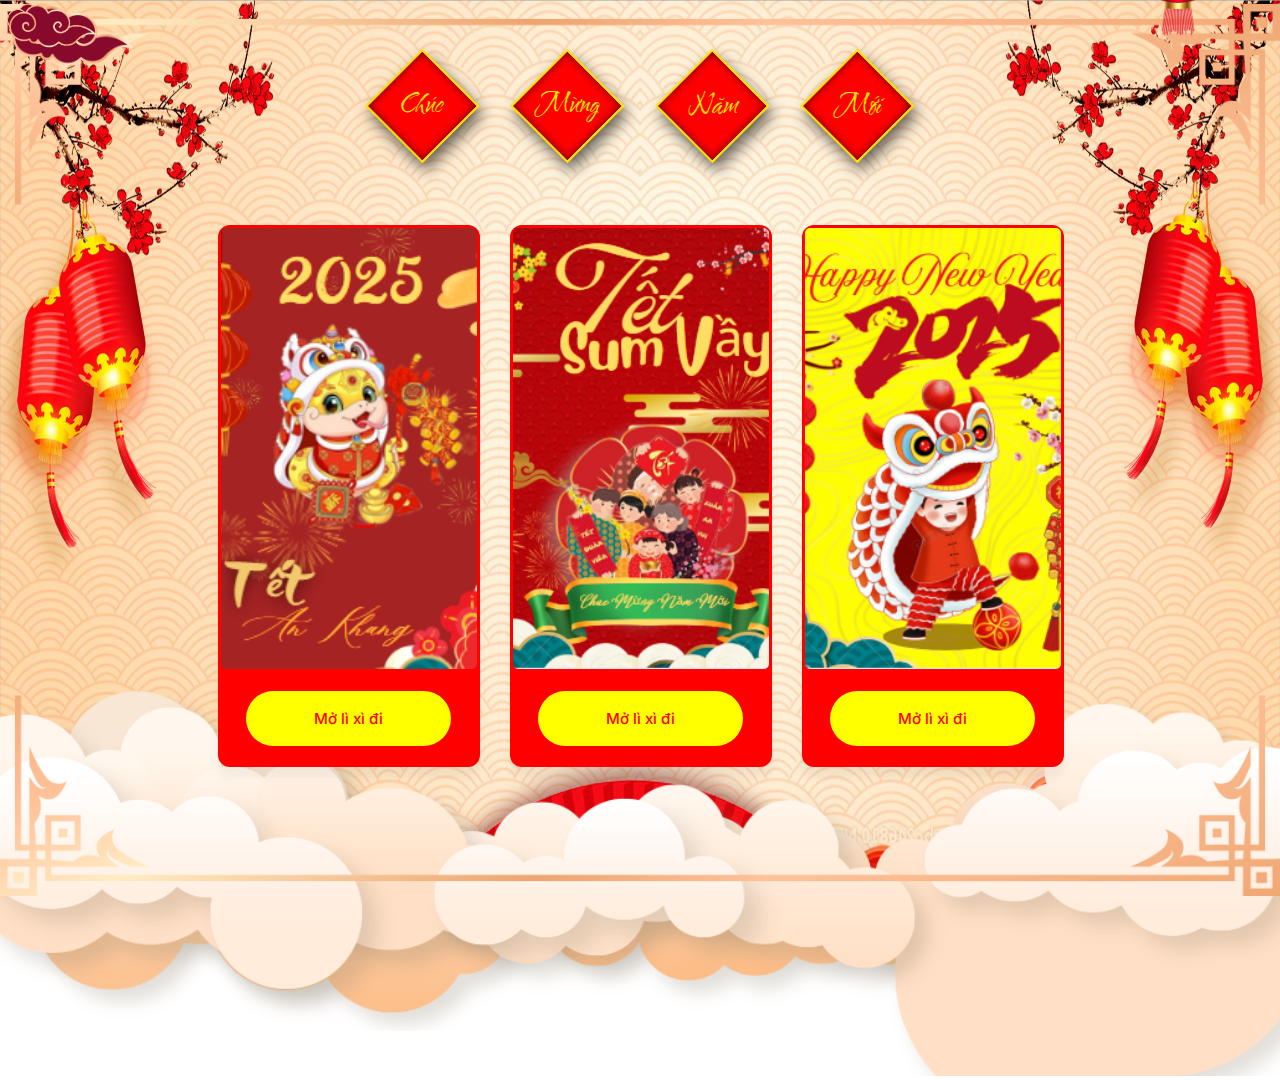
<file: Li_Xi_2025/index.html>
<!DOCTYPE html>
<html lang="en">
  <head>
    <meta charset="UTF-8" />
    <meta http-equiv="X-UA-Compatible" content="IE=edge" />
    <link rel="website icon" type="png" href="image/anh_nen.png" />
    <meta name="viewport" content="width=device-width, initial-scale=1.0" />
    <link rel="stylesheet" href="https://cdnjs.cloudflare.com/ajax/libs/font-awesome/6.2.1/css/all.min.css" integrity="sha512-MV7K8+y+gLIBoVD59lQIYicR65iaqukzvf/nwasF0nqhPay5w/9lJmVM2hMDcnK1OnMGCdVK+iQrJ7lzPJQd1w==" crossorigin="anonymous" referrerpolicy="no-referrer" />
    <link rel="stylesheet" href="styles.css" />
     <!-- link gg font -->
     <link
     rel="stylesheet"
     href="https://fonts.googleapis.com/css2?family=Material+Symbols+Outlined:opsz,wght,FILL,GRAD@24,400,0,0&icon_names=arrow_forward"
   />
   <!-- css swiperjs -->
   <link
     rel="stylesheet"
     href="https://cdn.jsdelivr.net/npm/swiper@11/swiper-bundle.min.css"a
   />
    <title>Lì Xì 2025</title>

  </head>
  <body>
    <!-- backrough -->
    <div class="box-slider">
      <div class="slider1">
        <img src="image/bgr.jpg" alt="" />
<!-- 4 cái liển  -->
        <div class="happynewyear">
          <div class="textHappynewyear">
            <div class="box-span">
              <span></span>
            </div>
            <div class="box-span">
              <span></span>
            </div>
            <div class="box-span">
              <span></span>
            </div>
            <div class="box-span">
              <span></span>
            </div>
          </div>
        </div>
        <!-- lồng đèn -->
        <div class="box-slider_img2">
          <div class="box-slider-img2">
            <div class="slider-img2">
              <img src="image/lanterns.png" alt="" />
            </div>
          </div>
          <div class="box-slider-img3">
            <div class="slider-img3">
              <img src="image/lanterns.png" alt="" />
            </div>
          </div>
          <div class="box-slider-img4">
            <div class="slider-img4">
              <img src="image/lanterns.png" alt="" />
            </div>
          </div>
          <div class="box-slider-img5">
            <div class="slider-img5">
              <img src="image/lanterns.png" alt="" />
            </div>
          </div>
        </div>
        <!-- end -->
        <!-- 2 con lân  -->
        <div class="box-lion_dance">
          <div class="lion_dance1">
            <img src="image/Lion-dance.gif" alt="" />
          </div>
          <div class="lion_dance2">
            <img src="image/Lion-dance2.gif" alt="" />
          </div>
        </div>
        <!-- end -->
        <!-- 2 thanh khung viền -->
        <div class="box-rim">
          <div class="rim1">
            <img src="image/rim1.png" alt="" />
          </div>
          <div class="rim2">
            <img src="image/rim1.png" alt="" />
          </div>
        </div>
        <!-- end -->
        <!-- mây bay ở giữa -->
        <div class="box-texture_clouds">
          <div class="texture_clouds1">
            <img src="image/texture-clouds.png" alt="" />
          </div>
          <div class="texture_clouds1">
            <img src="image/texture-clouds.png" alt="" />
          </div>
          <div class="texture_clouds1">
            <img src="image/texture-clouds.png" alt="" />
          </div>
          <div class="texture_clouds1">
            <img src="image/texture-clouds.png" alt="" />
          </div>
          <div class="texture_clouds1">
            <img src="image/texture-clouds.png" alt="" />
          </div>
        </div>
        <!-- end -->
        <!-- mây tĩnh -->
        <div class="box-big_clouds">
          <div class="big_clouds1">
            <img src="image/big-clouds1.png" alt="" />
          </div>
          <div class="big_clouds2">
            <img src="image/big-clouds2.png" alt="" />
          </div>
          <div class="big_clouds3">
            <img src="image/big-clouds3.png" alt="" />
          </div>
        </div>
        <!-- end -->
      </div>
    </div>
       <!-- Card Slider -->
       <div class="container swiper ">
        <div class="card-wrapper">
          <ul class="card-list swiper-wrapper">
            <!-- thẻ img -->
            <li class="card-item swiper-slide">
              <div class="card-link">
                <img src="image/li_xi_1.PNG" alt="card img" class="card-img" />
                <button class="badge">Mở lì xì đi</button>
              </div>
            </li>

            <li class="card-item swiper-slide">
              <div class="card-link">
                <img src="image/li_xi_2.PNG" alt="card img" class="card-img" />
                <button class="badge badge1">Mở lì xì đi</button>
              </div>
            </li>

            <li class="card-item swiper-slide">
              <div class="card-link">
                <img src="image/li_xi_3.PNG" alt="card img" class="card-img" />
                <button class="badge">Mở lì xì đi</button>
              </div>
            </li>

            <li class="card-item swiper-slide">
              <div class="card-link">
                <img src="image/li_xi_4.PNG" alt="card img" class="card-img" />
                <button class="badge">Mở lì xì đi</button>
              </div>
            </li>

            <li class="card-item swiper-slide">
              <div class="card-link">
                <img src="image/li_xi_5.PNG" alt="card img" class="card-img" />
                <button class="badge">Mở lì xì đi</button>
              </div>
            </li>

            <li class="card-item swiper-slide">
              <div class="card-link">
                <img src="image/li_xi_6.PNG" alt="card img" class="card-img" />
                <button class="badge">Mở lì xì đi</button>
              </div>
            </li>
          </ul>
        </div>
      </div>
      <!-- loi chuc -->
       <!-- 1 -->
        <div id="overlay1" class="overlay">
          <div class="overlay-content">
              <h2 class="overlay-text-title">Lì xì nè </h2>
              <p class="overlay-text">Chúc bạn năm mới phát tài phát lộc, tiền vào như nước, làm ăn thuận lợi, mọi dự định thành công viên mãn. Mong rằng gia đình bạn luôn tràn đầy hạnh phúc, phú quý đong đầy, an khang thịnh vượng!</p>
          </div>
          <img class="img-overlay" src="image/1k.jpg"></img>
          <!-- <button class="close-overlay">x</button> -->
        </div>
        <!-- 2 -->
        <div id="overlay1" class="overlay">
          <div class="overlay-content">
              <h2 class="overlay-text-title">Lì xì nè </h2>
              <p class="overlay-text">Xuân mới về, chúc bạn gặp thật nhiều may mắn, tài lộc đầy nhà, công việc suôn sẻ, vạn sự như ý. Mong rằng năm nay sẽ là một năm rực rỡ, dư dả niềm vui, thịnh vượng!</p>
          </div>
          <img class="img-overlay" src="image/2k.jpg"></img>
          <!-- <button class="close-overlay">x</button> -->
        </div>
        <!-- 3 -->
        <div id="overlay1" class="overlay">
          <div class="overlay-content">
              <h2 class="overlay-text-title">Lì xì nè </h2>
              <p class="overlay-text">Chúc năm mới của bạn khởi đầu thành công, giữa năm thịnh vượng, cuối năm sung túc. Cầu mong tiền bạc luôn dư dả, sức khỏe tràn đầy, gia đình ấm no, mọi việc đều tốt đẹp như mong muốn!</p>
          </div>
          <img class="img-overlay" src="image/5k.jpg"></img>
          <!-- <button class="close-overlay">x</button> -->
        </div>
          <!-- 4 -->
        <div id="overlay1" class="overlay">
          <div class="overlay-content">
              <h2 class="overlay-text-title">Lì xì nè </h2>
              <p class="overlay-text">Năm mới, chúc bạn đón nhiều cơ hội, tiền tài gõ cửa, phúc lộc đầy tay, công danh thăng tiến. Mong rằng mỗi ngày đều là niềm vui, mỗi tháng đều bội thu, và mỗi năm đều trọn vẹn!</p>
          </div>
          <img class="img-overlay" src="image/10k.jpg"></img>
          <!-- <button class="close-overlay">x</button> -->
        </div>
          <!-- 5 -->
        <div id="overlay1" class="overlay">
          <div class="overlay-content">
              <h2 class="overlay-text-title">Lì xì nè </h2>
              <p class="overlay-text">Chúc bạn năm mới an khang, tài lộc ngập tràn, tiền bạc sung túc, sức khỏe dồi dào. Cầu mong mọi khó khăn đều qua đi, chỉ còn lại những điều tốt đẹp và một năm thật viên mãn!</p>
          </div>
          <img class="img-overlay" src="image/20k.jpg"></img>
          <!-- <button class="close-overlay">x</button> -->
        </div>
        <!-- 6 -->
        <div id="overlay1" class="overlay">
          <div class="overlay-content">
              <h2 class="overlay-text-title">Lì xì nè </h2>
              <p class="overlay-text">Năm mới, chúc bạn may mắn đủ đầy, công việc thuận lợi, tài chính ổn định. Mong rằng bạn và gia đình luôn hòa thuận, làm ăn phát đạt, đón nhận những điều tốt lành, hưởng một năm thật an vui, hạnh phúc!</p>
          </div>
          <img class="img-overlay" src="image/50k.jpg"></img>
          <!-- <button class="close-overlay">x</button> -->
        </div>
        <!-- 7 -->
        <div id="overlay1" class="overlay">
          <div class="overlay-content">
              <h2 class="overlay-text-title">Lì xì nè </h2>
              <p class="overlay-text">Chúc bạn một năm mới thật rực rỡ, tài lộc tràn đầy, làm đâu thắng đó, mọi dự định đều thành công tốt đẹp. Mong gia đình bạn luôn hòa thuận, ấm no, phúc lộc ngập tràn, và niềm vui nối tiếp mỗi ngày!</p>
          </div>
          <img class="img-overlay" src="image/100k.jpg"></img>
          <!-- <button class="close-overlay">x</button> -->
        </div>
        <!-- 8 -->
        <div id="overlay1" class="overlay">
          <div class="overlay-content">
              <h2 class="overlay-text-title">Lì xì nè </h2>
              <p class="overlay-text">Xuân sang, chúc bạn khởi đầu năm mới thật may mắn, công việc như ý, tiền bạc rủng rỉnh, phúc lộc đầy nhà. Cầu mong năm mới mang đến nhiều niềm vui, sự thịnh vượng, và trọn vẹn mọi giấc mơ!</p>
          </div>
          <img class="img-overlay" src="image/200k.jpg"></img>
          <!-- <button class="close-overlay">x</button> -->
        </div>
        <!-- 9 -->
        <div id="overlay1" class="overlay">
          <div class="overlay-content">
              <h2 class="overlay-text-title">Lì xì nè </h2>
              <p class="overlay-text">Năm mới, chúc bạn làm ăn phát đạt, tài lộc vào nhà, công danh thăng tiến. Mong rằng bạn và gia đình luôn khỏe mạnh, bình an, phú quý đầy tay, cuộc sống sung túc, viên mãn, mỗi ngày đều là hạnh phúc!</p>
          </div>
          <img class="img-overlay" src="image/500k.jpg"></img>
          <!-- <button class="close-overlay">x</button> -->
        </div>
       <!-- end -->
    <!-- script swiperjs -->
    <script src="https://cdn.jsdelivr.net/npm/swiper@11/swiper-bundle.min.js"></script>
    <!-- link -->
    <script src="script.js"></script>
  </body>
</html>
</file>
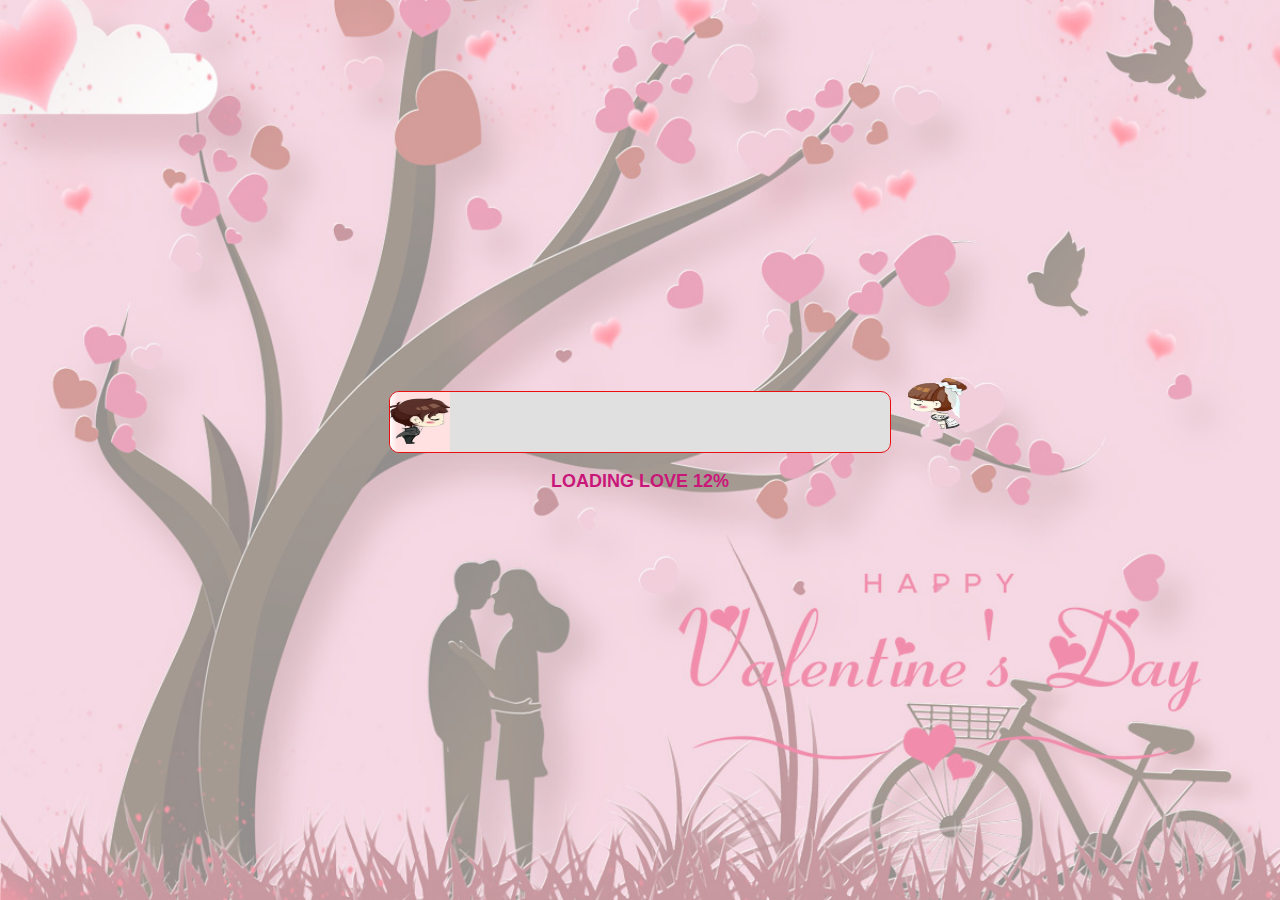
<file: loading_love/index.html>
<!DOCTYPE html>
<html lang="en">
<head>
  <meta charset="UTF-8">
  <meta name="viewport" content="width=device-width, initial-scale=1.0">
  <title>Loading Love</title>
  <link rel="stylesheet" href="styles.css">
</head>
<body>
  <div class="heart-rain"></div>
  <div class="text">
   I
  </div>
  <div class="text1">
    U
   </div>
  <div class="box">
    <canvas id="pinkboard"></canvas>
  </div>
  <img id="delayed-image" src="hon.png" style="display: none;">
  <div class="loading-container">
    <div class="progress-bar">
      <img src="nam1.png" id="progress-icon" class="progress-icon" alt="Loading icon">
      <div class="progress" id="progress"></div>
    </div>
    <img src="nu1.png" id="progress-end-icon" class="progress-end-icon" alt="End icon">
    <p class="loading-text" id="loading-text">LOADING LOVE <class="progress-percent" id="progress-percent">0%</class=></p>
  </div>
  <script src="script.js"></script>
</body>
</html>
</file>
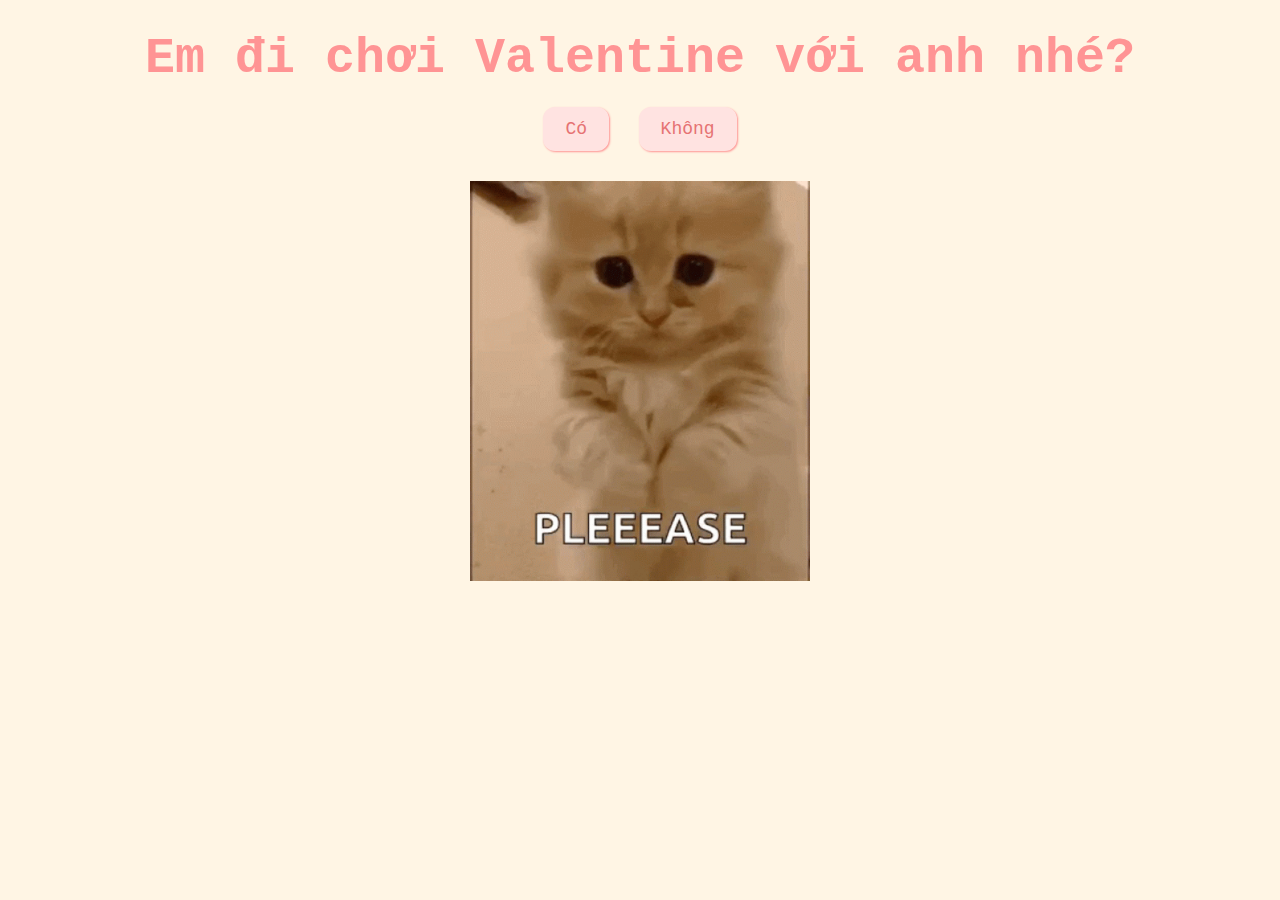
<file: valentine/index.html>
<!DOCTYPE html>
<html lang="en">
  <head>
    <meta charset="UTF-8" />
    <meta name="viewport" content="width=device-width, initial-scale=1.0" />
    <title>Be My Valentine</title>
    <link rel="stylesheet" href="css/valentine.css" />
  </head>
  <body>
    <div id="valentineQuestion"><b>Em đi chơi Valentine với anh nhé?</b></div>
    <button class="answerButton" onclick="location.href='thankyou.html'">
      Có
    </button>
    <button class="answerButton" id="noButton">Không</button>
    <br />
    <img src="cat.gif" alt="cat asking question" class="responsive" />

    <script>
      document
        .getElementById("noButton")
        .addEventListener("click", function () {
          var yesButton = document.querySelector(
            'button[onclick*="thankyou.html"]'
          );
          var currentFontSize = parseInt(
            window.getComputedStyle(yesButton).fontSize
          );
          yesButton.style.fontSize = currentFontSize + 10 + "px"; // Increase font size by 5px
        });
    </script>
  </body>
</html>
</file>
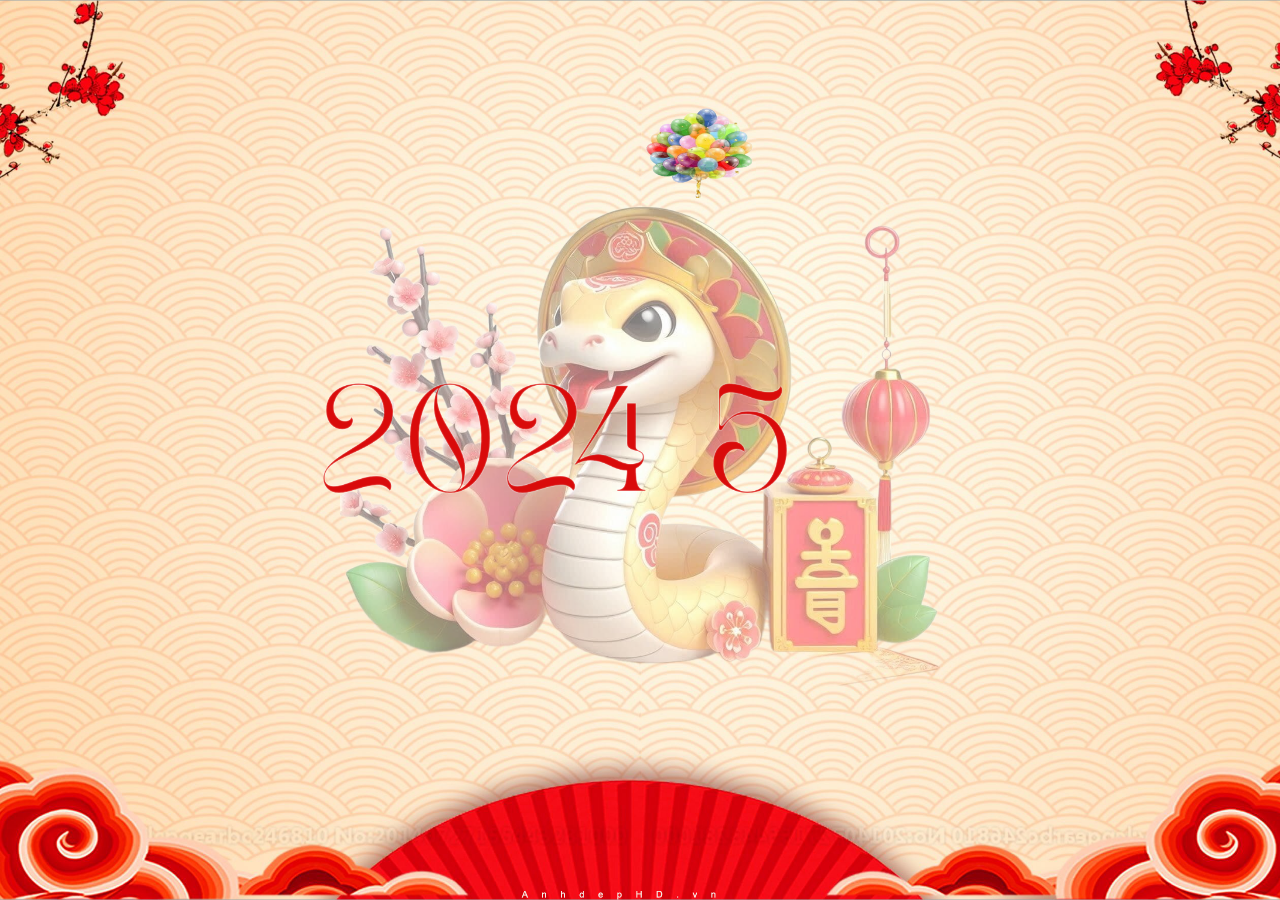
<file: happy new year/newyear.html>
<!DOCTYPE html>
<html lang="vi">
<head>
  <meta charset="UTF-8">
  <meta name="viewport" content="width=device-width, initial-scale=1.0">
  <meta name="description" content="Hiệu ứng chữ chạy từ trái sang phải và bay lên với CSS">
  <title>Happy new year</title>
  <link rel="stylesheet" href="style1.css">
  <link rel="icon" href="logo.jpg" />
</head>
<body>
  <br>
  <div class="center-text"> 
    Happy new year
  </div>

  <div class="marquee">
    <img src="3.png" alt="202">
    <img class="fly-up" src="4.png" alt="4" style="left: 460px;">
    <img class="run"  src="5.png" alt="5" style="left: 600px;">
    <img class="run-and-fly" src="1.png" alt="1" 
      style="left: 600px; width: 200px; height: 100px;  top: 98px;">
  </div>
  <div class="dragon"></div>

  <!-- Add this canvas element -->
  <canvas id="canvas"></canvas>

  <script src="script.js"></script>
</body>
</html>
</file>
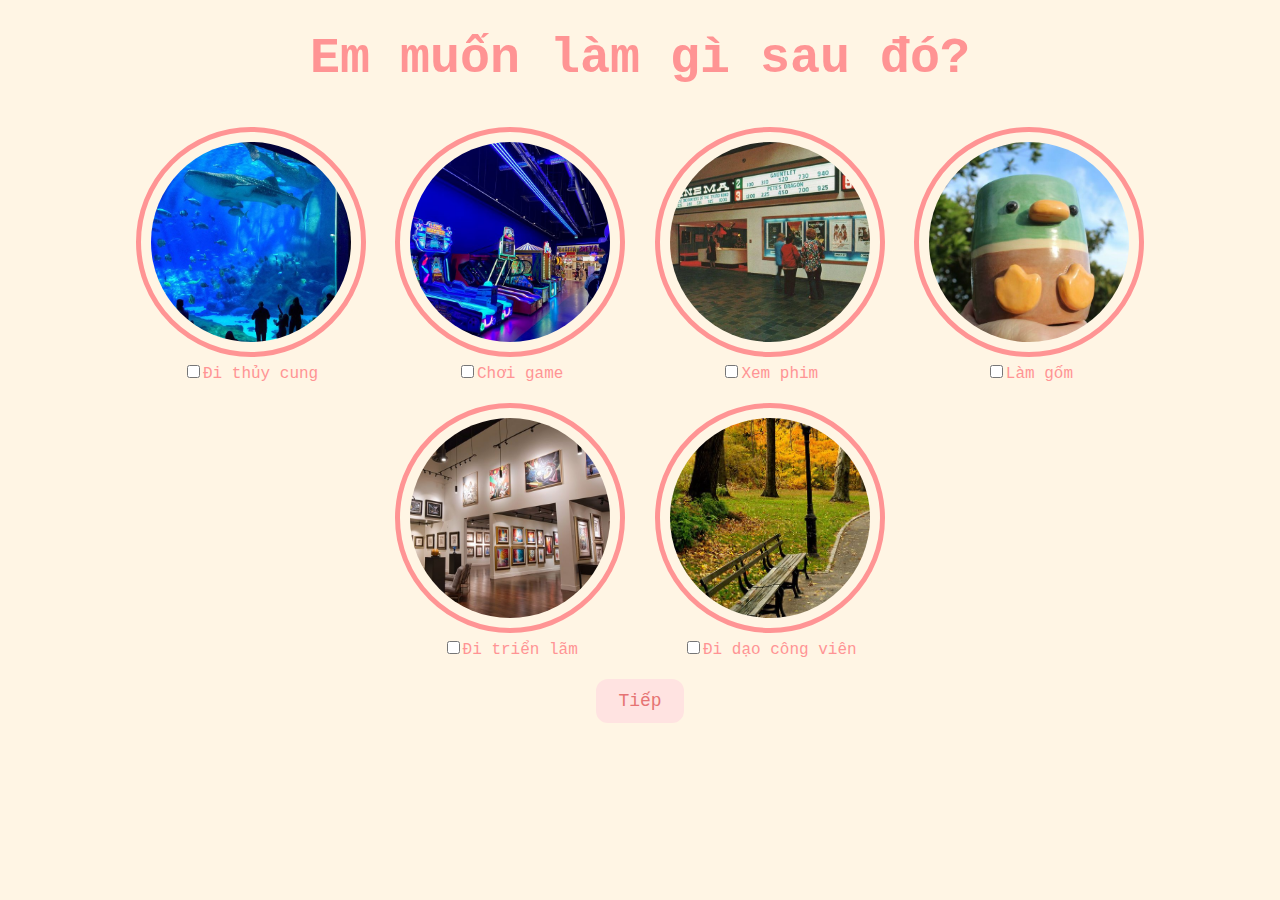
<file: valentine/activities.html>
<!DOCTYPE html>
<html lang="en">
  <head>
    <meta charset="UTF-8" />
    <meta name="viewport" content="width=device-width, initial-scale=1.0" />
    <title>Activities</title>
    <link rel="stylesheet" href="css/activities.css" />
  </head>
  <body>
    <div id="activityquestion"><b>Em muốn làm gì sau đó?</b></div>
    <div class="activities-selection">
      <div class="activity-item">
        <img src="activities/aquarium.jpeg" alt="aquarium" />
        <label
          ><input
            type="checkbox"
            name="activities"
            value="aquarium"
          />Đi thủy cung</label
        >
      </div>
      <div class="activity-item">
        <img src="activities/arcade.jpeg" alt="arcade" />
        <label
          ><input
            type="checkbox"
            name="activities"
            value="arcade"
          />Chơi game</label
        >
      </div>
      <div class="activity-item">
        <img src="activities/cinema.jpeg" alt="cinema" />
        <label
          ><input
            type="checkbox"
            name="activities"
            value="cinema"
          />Xem phim</label
        >
      </div>
      <div class="activity-item">
        <img src="activities/keramika.jpeg" alt="ceramics" />
        <label
          ><input
            type="checkbox"
            name="activities"
            value="ceramics"
          />Làm gốm</label
        >
      </div>
      <div class="activity-item">
        <img src="activities/kunsthalle.jpeg" alt="kunsthalle" />
        <label
          ><input
            type="checkbox"
            name="activities"
            value="kunsthalle"
          />Đi triển lãm</label
        >
      </div>
      <div class="activity-item">
        <img src="activities/park.jpeg" alt="park.jpeg" />
        <label
          ><input
            type="checkbox"
            name="activities"
            value="park.jpeg"
          />Đi dạo công viên</label
        >
      </div>
    </div>
    <button class="button" onclick="location.href='lastpage.html'">
      Tiếp
    </button>
  </body>
</html>
</file>
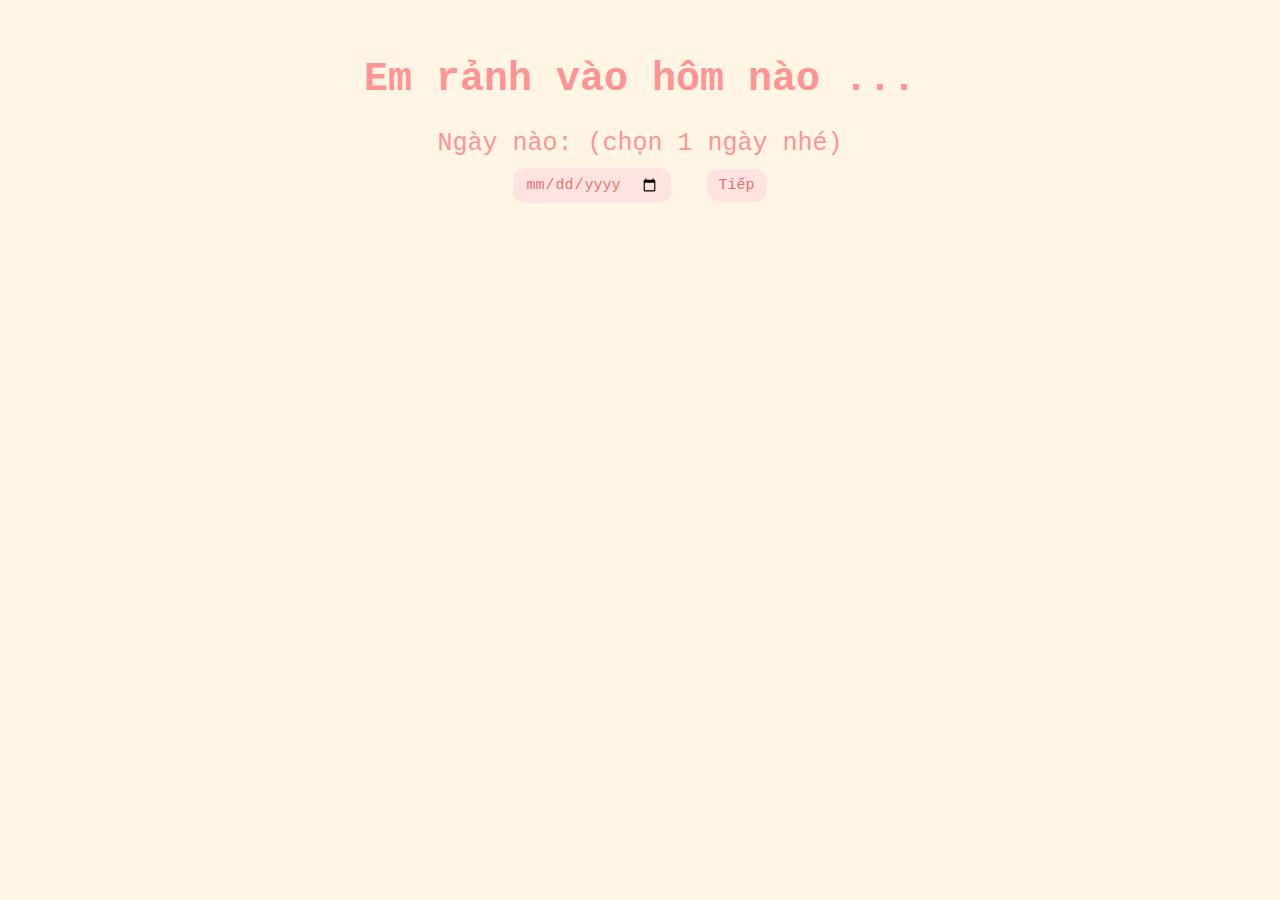
<file: valentine/date.html>
<!DOCTYPE html>
<html lang="en">
  <head>
    <meta charset="UTF-8" />
    <meta name="viewport" content="width=device-width, initial-scale=1.0" />
    <title>Date</title>
    <link rel="stylesheet" href="css/date.css" />
  </head>
  <body>
    <h1 title="choose a date">Em rảnh vào hôm nào ...</h1>
    <form class="form-group">
      <label>Ngày nào: (chọn 1 ngày nhé)</label>
      <div>
        <input type="date" />
        <button class="button" type="submit" formaction="food.html">
          Tiếp
        </button>
      </div>
    </form>
  </body>
</html>
</file>
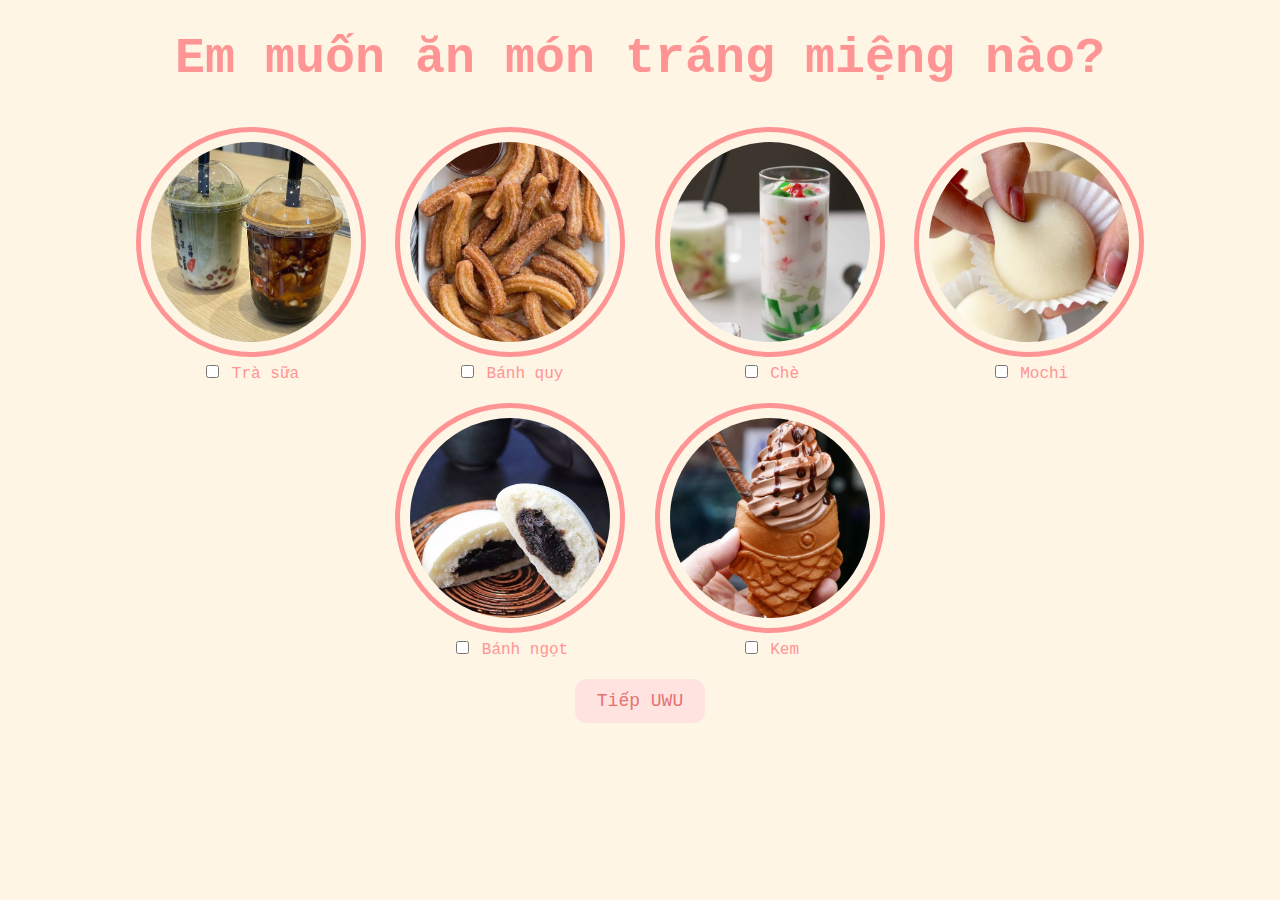
<file: valentine/dessert.html>
<!DOCTYPE html>
<html lang="en">
  <head>
    <meta charset="UTF-8" />
    <meta name="viewport" content="width=device-width, initial-scale=1.0" />
    <title>Dessert</title>
    <link rel="stylesheet" href="css/dessert.css" />
  </head>
  <body>
    <div id="dessertquestion">Em muốn ăn món tráng miệng nào?</div>

    <div class="dessert-selection">
      <div class="dessert-item">
        <img src="food/boba.jpeg" alt="boba" />
        <label
          ><input type="checkbox" name="dessert" value="boba" /> Trà sữa</label
        >
      </div>
      <div class="dessert-item">
        <img src="food/churro.jpeg" alt="churro" />
        <label
          ><input type="checkbox" name="dessert" value="churro" /> Bánh quy</label
        >
      </div>
      <div class="dessert-item">
        <img src="food/che.jpeg" alt="che" />
        <label><input type="checkbox" name="dessert" value="che" /> Chè</label>
      </div>
      <div class="dessert-item">
        <img src="food/mochi.jpeg" alt="mochi" />
        <label
          ><input type="checkbox" name="dessert" value="mochi" /> Mochi</label
        >
      </div>
      <div class="dessert-item">
        <img src="food/randombun.jpeg" alt="randombun" />
        <label
          ><input type="checkbox" name="dessert" value="randombun" /> Bánh ngọt</label
        >
      </div>
      <div class="dessert-item">
        <img src="food/taiyaki.jpeg" alt="taiyaki" />
        <label
          ><input type="checkbox" name="dessert" value="taiyaki" />
          Kem</label
        >
      </div>
    </div>
    <button class="button" onclick="location.href='activities.html'">
      Tiếp UWU
    </button>
  </body>
</html>
</file>
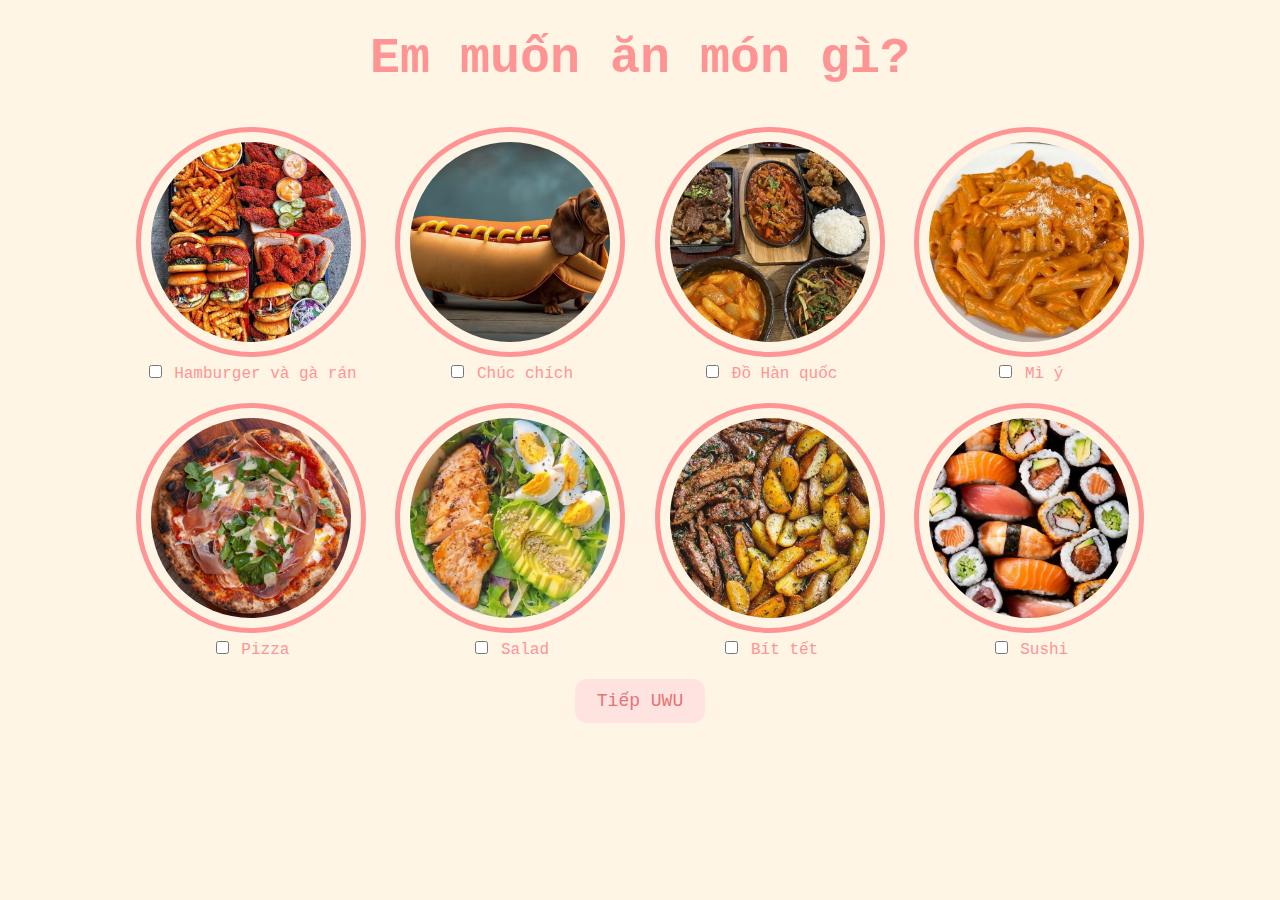
<file: valentine/food.html>
<!DOCTYPE html>
<html lang="en">
  <head>
    <meta charset="UTF-8" />
    <meta name="viewport" content="width=device-width, initial-scale=1.0" />
    <title>Food Selection</title>
    <link rel="stylesheet" href="css/food.css" />
  </head>
  <body>
    <div id="foodquestion">
      <b>Em muốn ăn món gì?</b>
    </div>

    <div class="food-selection">
      <div class="food-item">
        <img src="food/burgers.jpeg" alt="Burgers, fries and fried chicken" />
        <label
          ><input
            type="checkbox"
            name="food"
            value="Burgers, fries and fried chicken"
          />
          Hamburger và gà rán</label
        >
      </div>
      <div class="food-item">
        <img src="food/dog.jpeg" alt="dog" />
        <label
          ><input type="checkbox" name="food" value="hotdog" /> Chúc chích</label
        >
      </div>
      <div class="food-item">
        <img src="food/koreanfood.jpeg" alt="koreanfood" />
        <label
          ><input type="checkbox" name="food" value="Korean food" /> Đồ Hàn quốc</label
        >
      </div>
      <div class="food-item">
        <img src="food/pasta.jpeg" alt="pasta" />
        <label><input type="checkbox" name="food" value="pasta" /> Mì ý</label>
      </div>
      <div class="food-item">
        <img src="food/pizza.jpeg" alt="pizza" />
        <label><input type="checkbox" name="food" value="pizza" /> Pizza</label>
      </div>
      <div class="food-item">
        <img src="food/salad.jpeg" alt="salad" />
        <label><input type="checkbox" name="food" value="salad" /> Salad</label>
      </div>
      <div class="food-item">
        <img src="food/steak.jpeg" alt="steak" />
        <label><input type="checkbox" name="food" value="steak" /> Bít tết</label>
      </div>
      <div class="food-item">
        <img src="food/sushi.jpeg" alt="sushi" />
        <label><input type="checkbox" name="food" value="sushi" /> Sushi</label>
      </div>
    </div>
    <button class="button" onclick="location.href='dessert.html'">
      Tiếp UWU
    </button>
  </body>
</html>
</file>
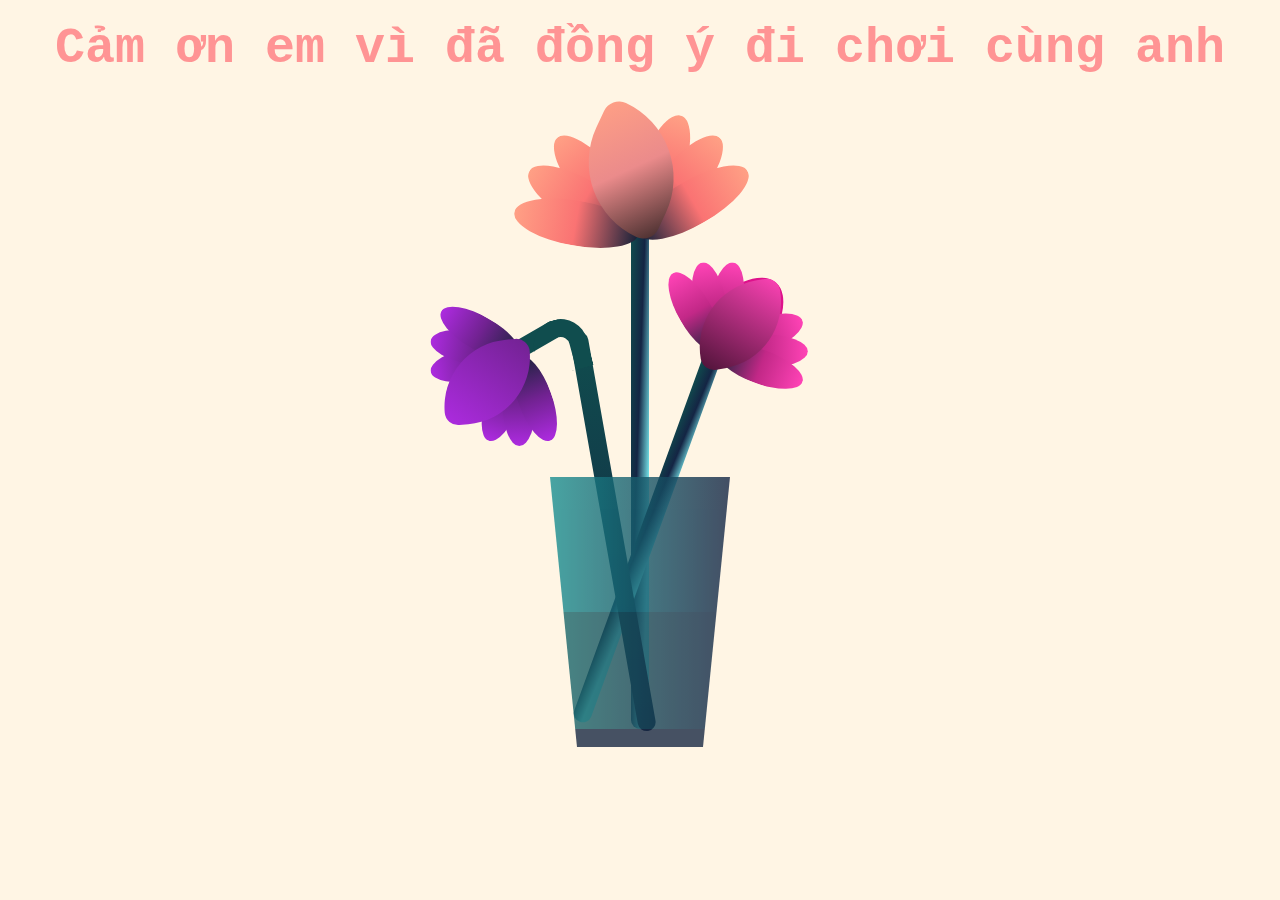
<file: valentine/lastpage.html>
<!DOCTYPE html>
<html lang="en">
  <head>
    <meta charset="UTF-8" />
    <meta name="viewport" content="width=device-width, initial-scale=1.0" />
    <title>Document</title>
    <link rel="stylesheet" href="css/flower.css" />
  </head>
  <body>
    <div id="thankyou"><b>Cảm ơn em vì đã đồng ý đi chơi cùng anh</b></div>
    <div class="flower">
      <div class="f-wrapper">
        <div class="flower__line"></div>
        <div class="f">
          <div class="flower__leaf flower__leaf--1"></div>
          <div class="flower__leaf flower__leaf--2"></div>
          <div class="flower__leaf flower__leaf--3"></div>
          <div class="flower__leaf flower__leaf--4"></div>
          <div class="flower__leaf flower__leaf--5"></div>
          <div class="flower__leaf flower__leaf--6"></div>
          <div class="flower__leaf flower__leaf--7"></div>
          <div
            class="flower__leaf flower__leaf--8 flower__fall-down--yellow"
          ></div>
        </div>
      </div>

      <div class="f-wrapper f-wrapper--2">
        <div class="flower__line"></div>
        <div class="f">
          <div class="flower__leaf flower__leaf--1"></div>
          <div class="flower__leaf flower__leaf--2"></div>
          <div class="flower__leaf flower__leaf--3"></div>
          <div class="flower__leaf flower__leaf--4"></div>
          <div class="flower__leaf flower__leaf--5"></div>
          <div class="flower__leaf flower__leaf--6"></div>
          <div class="flower__leaf flower__leaf--7"></div>
          <div
            class="flower__leaf flower__leaf--8 flower__fall-down--pink"
          ></div>
        </div>
      </div>

      <div class="f-wrapper f-wrapper--3">
        <div class="flower__line"></div>
        <div class="f">
          <div class="flower__leaf flower__leaf--1"></div>
          <div class="flower__leaf flower__leaf--2"></div>
          <div class="flower__leaf flower__leaf--3"></div>
          <div class="flower__leaf flower__leaf--4"></div>
          <div class="flower__leaf flower__leaf--5"></div>
          <div class="flower__leaf flower__leaf--6"></div>
          <div class="flower__leaf flower__leaf--7"></div>
          <div
            class="flower__leaf flower__leaf--8 flower__fall-down--purple"
          ></div>
        </div>
      </div>
      <div class="flower__glass"></div>
    </div>
  </body>
</html>
</file>
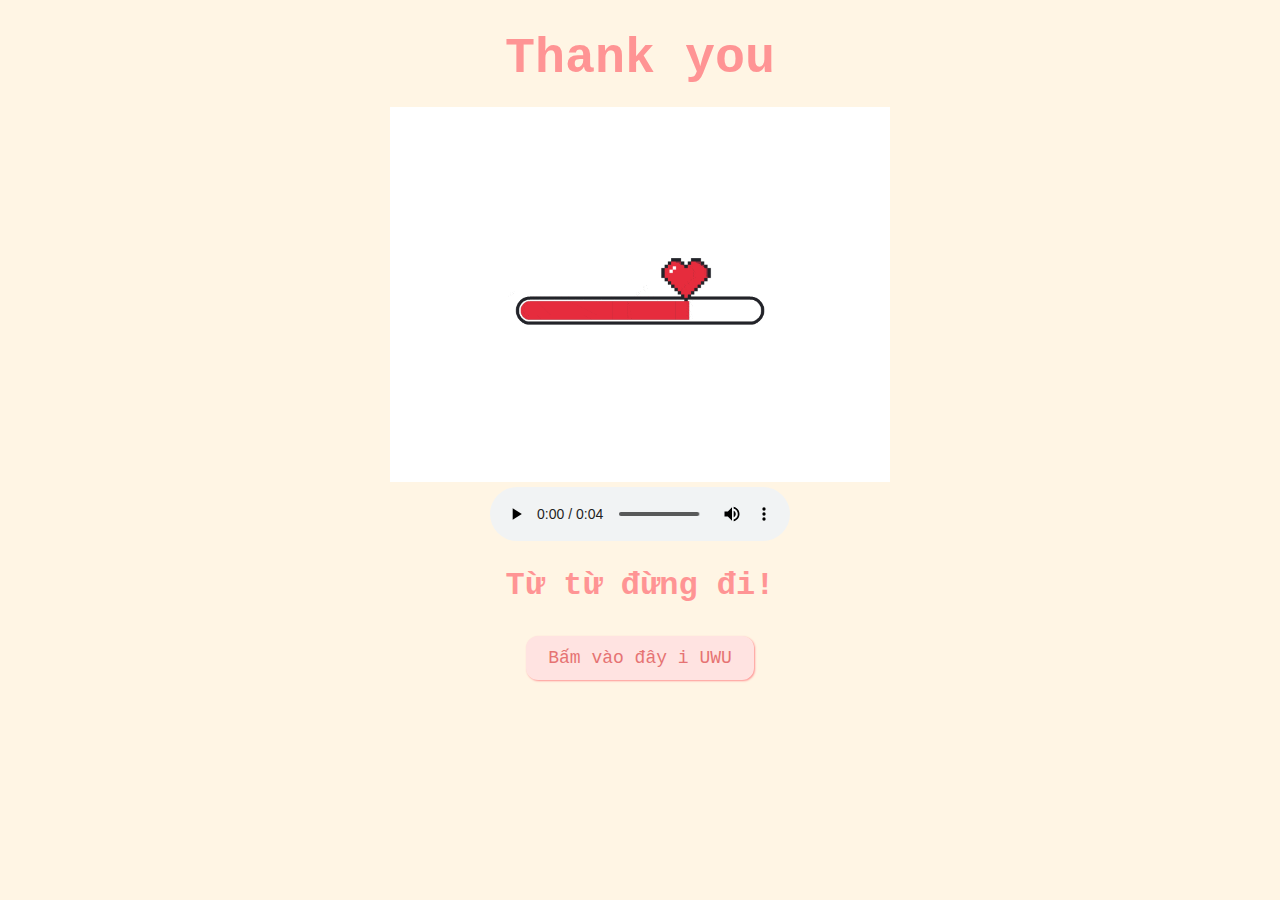
<file: valentine/thankyou.html>
<!DOCTYPE html>
<html lang="en">
  <head>
    <meta charset="UTF-8" />
    <meta name="viewport" content="width=device-width, initial-scale=1.0" />
    <title>Thank you</title>
    <link rel="stylesheet" href="css/lastpage.css" />
  </head>
  <body>
    <div id="thankyou"><b>Thank you</b></div>

    <img id="rizz" src="valentines-icegif-5.gif" width="500" alt="rizzler god" class="responsive" />
    <br />
    <audio controls autoplay loop>
      <source src="congratulations.mp3" type="audio/mpeg" />
      Your browser does not support the audio element.
    </audio>
    <h1>Từ từ đừng đi!</h1>
    <button class="button" onclick="location.href='date.html'">
      Bấm vào đây i UWU
    </button>
  </body>
</html>
</file>
<file: Li_Xi_2025/styles.css>
@import url("https://fonts.googleapis.com/css2?family=Water+Brush&display=swap");
@import url("https://fonts.googleapis.com/css2?family=Inter:opsz,wght@14..32,100..900&display=swap");
@import url("https://fonts.googleapis.com/css2?family=Dancing+Script:wght@700&display=swap");

* {
  font-family: "Inter", sans-serif;
  margin: 0;
  padding: 0;
  box-sizing: border-box;
}
body {
  width: 100vw;
  height: 100vh;
  align-items: center;
  justify-content: center;
}
/* khung nhìn máy tính  */
.box-slider {
  width: 100%;
  height: 100%;
  position: absolute;
  z-index: 1;
}

.slider1 {
  width: 100%;
  height: 100%;
  overflow: hidden;
  animation: slider1 3s forwards;
  user-select: none;
}
@keyframes slider1 {
  0% {
    transform: scale(3);
    filter: blur(10px);
  }
  100% {
    transform: scale(1);
    filter: blur(0);
  }
}
.slider1 img {
  width: 100%;
  height: 100%;
}

/* 4 cái liển */
.happynewyear {
  position: absolute;
  width: 100%;
  display: flex;
  justify-content: center;
  top: 0;
  left: 0;
  z-index: 1000;
}
/* backrough của 4 liển */
.textHappynewyear {
  position: absolute;
  width: 40vw;
  height: 5vh;
  display: flex;
  justify-content: space-between;
  top: 8vh;
  transform: translateY(-10%);
  animation: textHappyTransform 1s 3s forwards;
}
/* khung nhìn mobile */
@media (max-width: 768px) {
  .textHappynewyear {
    width: 60vw;
    height: 5vh;
  }
}
/* end */
@keyframes textHappyTransform {
  0% {
    transform: translateY(-130px);
  }
  50%,
  100% {
    transform: translateY(0px);
  }
}
.box-span {
  top: 0;
}
/* khung viền của 4 liển  */
.textHappynewyear .box-span span {
  width: 6vw;
  height: 6vw;
  background-color: red;
  transform: rotate(45deg);
  display: flex;
  justify-content: center;
  align-items: center;
  box-shadow: inset 0px 0px 10px rgb(0, 0, 0, 0.6);
}

@media (max-width: 768px) {
  .textHappynewyear .box-span span {
    width: 10vw;
    height: 10vw;
  }
}
/* animation của 4 liển */
.textHappynewyear .box-span:nth-child(1) {
  animation: rotateText 5s linear infinite;
}
@keyframes rotateText {
  0% {
    transform: rotate(0deg);
    transform-origin: top;
  }
  25% {
    transform: rotate(5deg);
    transform-origin: top;
  }
  50% {
    transform: rotate(0deg);
    transform-origin: top;
  }
  75% {
    transform: rotate(-5deg);
    transform-origin: top;
  }
  100% {
    transform: rotate(0deg);
    transform-origin: top;
  }
}
.textHappynewyear .box-span:nth-child(2) {
  animation: rotateText2 3s linear infinite;
}
@keyframes rotateText2 {
  0% {
    transform: rotate(0deg);
    transform-origin: top;
  }
  25% {
    transform: rotate(5deg);
    transform-origin: top;
  }
  50% {
    transform: rotate(0deg);
    transform-origin: top;
  }
  75% {
    transform: rotate(-5deg);
    transform-origin: top;
  }
  100% {
    transform: rotate(0deg);
    transform-origin: top;
  }
}
.textHappynewyear .box-span:nth-child(3) {
  animation: rotateText3 7s linear infinite;
}
@keyframes rotateText3 {
  0% {
    transform: rotate(0deg);
    transform-origin: top;
  }
  25% {
    transform: rotate(5deg);
    transform-origin: top;
  }
  50% {
    transform: rotate(0deg);
    transform-origin: top;
  }
  75% {
    transform: rotate(-5deg);
    transform-origin: top;
  }
  100% {
    transform: rotate(0deg);
    transform-origin: top;
  }
}
.textHappynewyear .box-span:nth-child(4) {
  animation: rotateText4 4s linear infinite;
}
@keyframes rotateText4 {
  0% {
    transform: rotate(0deg);
    transform-origin: top;
  }
  25% {
    transform: rotate(5deg);
    transform-origin: top;
  }
  50% {
    transform: rotate(0deg);
    transform-origin: top;
  }
  75% {
    transform: rotate(-5deg);
    transform-origin: top;
  }
  100% {
    transform: rotate(0deg);
    transform-origin: top;
  }
}
/* end */
/* khung viền màu vàng của liển */
.textHappynewyear span::before {
  position: absolute;
  content: "";
  width: 100%;
  height: 100%;
  border: 2px solid #ffe100;
  box-shadow: 8px 3px 15px rgb(0, 0, 0, 0.6);
}
/* end */
/* 4 chữ bên trong liển */
/* ô 1 */
.textHappynewyear .box-span:nth-child(1) span::after {
  position: absolute;
  content: "Chúc";
  transform: rotate(-45deg);
  font-family: "Water Brush", cursive;
  font-size: 2vw;
  color: #ffe100;
  animation: textHappy1 4s linear infinite;
}
/* khung nhìn mobile */
@media (max-width: 768px) {
  .textHappynewyear .box-span:nth-child(1) span::after {
    font-size: 4vw;
  }
}
/* end */
@keyframes textHappy1 {
  0% {
    content: "Chúc";
  }
  33.333% {
    content: "Vạn";
  }
  66.6667% {
    content: "An";
  }
  100% {
    content: "Chúc";
  }
}
/* end */
/* ô 2 */
.textHappynewyear .box-span:nth-child(2) span::after {
  position: absolute;
  content: "Mừng";
  transform: rotate(-45deg);
  font-family: "Water Brush", cursive;
  font-size: 2vw;
  color: #ffe100;
  animation: textHappy2 4s linear infinite;
}
@media (max-width: 768px) {
  .textHappynewyear .box-span:nth-child(2) span::after {
    font-size: 4vw;
  }
}
@keyframes textHappy2 {
  0% {
    content: "Mừng";
  }
  33.333% {
    content: "Sự";
  }
  66.6667% {
    content: "Khang";
  }
  100% {
    content: "Mừng";
  }
}
/* end */
/* ô 3 */
.textHappynewyear .box-span:nth-child(3) span::after {
  position: absolute;
  content: "Năm";
  transform: rotate(-45deg);
  font-family: "Water Brush", cursive;
  font-size: 2vw;
  color: #ffe100;
  animation: textHappy3 4s linear infinite;
}
@media (max-width: 768px) {
  .textHappynewyear .box-span:nth-child(3) span::after {
    font-size: 4vw;
  }
}
@keyframes textHappy3 {
  0% {
    content: "Năm";
  }
  33.333% {
    content: "Như";
  }
  66.6667% {
    content: "Thịnh";
  }
  100% {
    content: "Năm";
  }
}
/* end */
/* ô 4 */
.textHappynewyear .box-span:nth-child(4) span::after {
  position: absolute;
  content: "Mới";
  transform: rotate(-45deg);
  font-family: "Water Brush", cursive;
  font-size: 2vw;
  color: #ffe100;
  animation: textHappy4 4s linear infinite;
}
@media (max-width: 768px) {
  .textHappynewyear .box-span:nth-child(4) span::after {
    font-size: 4vw;
  }
}
@keyframes textHappy4 {
  0% {
    content: "Mới";
  }
  33.333% {
    content: "Ý";
  }
  66.6667% {
    content: "Vượng";
  }
  100% {
    content: "Mới";
  }
}
/* end */
/* lồng đèn */
.box-slider_img2 {
  position: absolute;
  width: 100%;
  height: 100%;
  top: 0;
  left: 0;
}
/* lồng đèn 1 */
.box-slider-img2 {
  position: absolute;
  width: 10vw;
  top: -25vh;
  left: 0;
  z-index: 100;
  animation: dichchuyen1 2s forwards, lanterns 3s infinite linear;
  animation-delay: 2s;
}

@keyframes dichchuyen1 {
  0% {
    top: -150px;
    left: 0;
  }
  30% {
    top: 0;
    left: 0;
  }
  50% {
    top: -20px;
    left: 0;
  }
  100% {
    top: 0;
    left: 0;
  }
}
/*kích thước lồng đèn  */
.box-slider-img2 .slider-img2 {
  position: absolute;
  top: 10vh;
  left: 3vw;
  width: 10vw;
  display: flex;
  justify-content: center;
  align-items: center;
  z-index: 100;
}

/* hiệu ứng */
@keyframes lanterns {
  0% {
    transform: rotate(0deg);
    transform-origin: top;
  }
  25% {
    transform-origin: top;
    transform: rotate(5deg);
  }
  50% {
    transform-origin: top;
    transform: rotate(0deg);
  }
  75% {
    transform-origin: top;
    transform: rotate(-5deg);
  }
  100% {
    transform: rotate(0deg);
    transform-origin: top;
  }
}
/* lòng dèn 2 */
.box-slider-img2 .slider-img2::before {
  position: absolute;
  content: "";
  width: 10vw;
  height: 10vw;
  top: 50%;
  left: 50%;
  transform: translate(-50%, -50%);
  border-radius: 50%;
  filter: blur(0.5vw);
  z-index: -1;
}

.box-slider-img2 .slider-img2::after {
  position: absolute;
  content: "";
  width: 0.2vw;
  height: 20vh;
  background: #ffe100;
  z-index: -1;
  top: -15vh;
}

.slider-img2 img {
  width: 100%;
  z-index: 9;
}

/* Nền */
.box-slider-img3 {
  position: absolute;
  top: -20vh;
  left: 23vw;
  width: 13vw;
  height: auto;
  z-index: 100;
  animation: dichchuyen2 2s 2s forwards, lanterns 3s 1s infinite linear;
}
@keyframes dichchuyen2 {
  0% {
    top: -200px;
    left: 230px;
  }
  30% {
    top: 0;
    left: 230px;
  }
  50% {
    top: -20px;
    left: 230px;
  }
  100% {
    top: 0;
    left: 230px;
  }
}

/* lồng đèn 1 */
.box-slider-img3 .slider-img3 {
  position: absolute;
  top: 5vh;
  width: 10vw;
  display: flex;
  justify-content: center;
  align-items: center;
  z-index: 10;
}

.box-slider-img3 .slider-img3::before {
  position: absolute;
  content: "";
  width: 6vw;
  height: 6vw;
  top: 50%;
  left: 50%;
  transform: translate(-50%, -50%);
  border-radius: 50%;
  filter: blur(0.5vw);
  z-index: -1;
}

.box-slider-img3 .slider-img3::after {
  position: absolute;
  content: "";
  width: 0.2vw;
  height: 20vh;
  background: #ffe100;
  z-index: -1;
  top: -15vh;
}

.slider-img3 img {
  width: 100%;
  z-index: 9;
}

/* 3 */
.box-slider-img4 {
  position: absolute;
  top: -20vh;
  right: 23vw;
  width: 10vw;
  height: auto;
  z-index: 100;
  animation: dichchuyen3 2s 2s forwards, lanterns 3s 1s infinite linear;
}

@keyframes dichchuyen3 {
  0% {
    top: -200px;
    right: 230px;
  }
  30% {
    top: 0;
    right: 230px;
  }
  50% {
    top: -20px;
    right: 230px;
  }
  100% {
    top: 0;
    right: 230px;
  }
}
.box-slider-img4 .slider-img4 {
  position: absolute;
  top: 5vh;
  width: 10vw;
  display: flex;
  justify-content: center;
  align-items: center;
  z-index: 10;
}

.box-slider-img4 .slider-img4::before {
  position: absolute;
  content: "";
  width: 6vw;
  height: 6vw;
  background-image: radial-gradient(
    circle farthest-corner at center,
    #373737 0%,
    #5d0000 100%
  );
  top: 50%;
  left: 50%;
  transform: translate(-50%, -50%);
  border-radius: 50%;
  filter: blur(0.5vw);
  z-index: -1;
}

.box-slider-img4 .slider-img4::after {
  position: absolute;
  content: "";
  width: 0.2vw;
  height: 20vh;
  background: #ffe100;
  z-index: -1;
  top: -15vh;
}

.slider-img4 img {
  width: 100%;
  z-index: 9;
}
/* lồng đèn 4 */
.box-slider-img5 {
  position: absolute;
  top: -20vh;
  right: 3vw;
  width: 10vw;
  height: auto;
  z-index: 100;
  animation: dichchuyen4 2s 2s forwards, lanterns 3s infinite linear;
}
@keyframes dichchuyen4 {
  0% {
    top: -200px;
    right: 30px;
  }
  30% {
    top: 0;
    right: 30px;
  }
  50% {
    top: -20px;
    right: 30px;
  }
  100% {
    top: 0;
    right: 30px;
  }
}
.box-slider-img5 .slider-img5 {
  position: absolute;
  top: 10vh;
  width: 10vw;
  display: flex;
  justify-content: center;
  align-items: center;
  z-index: 10;
}

.box-slider-img5 .slider-img5::before {
  position: absolute;
  content: "";
  width: 6vw;
  height: 6vw;
  top: 50%;
  left: 50%;
  transform: translate(-50%, -50%);
  border-radius: 50%;
  filter: blur(0.5vw);
  z-index: -1;
}

.box-slider-img5 .slider-img5::after {
  position: absolute;
  content: "";
  width: 0.2vw;
  height: 20vh;
  background: #ffe100;
  z-index: -1;
  top: -15vh;
}

.slider-img5 img {
  width: 100%;
  z-index: 9;
}

/* con lân */
.box-lion_dance {
  position: absolute;
  top: 0;
  left: 0;
  width: 100%;
  height: 100%;

}
/* kích thước lân 1 */
.box-lion_dance .lion_dance1 {
  position: absolute;
  width: 15vw;
  top: 60vh;
  right: 5vw;
  z-index: 100;
  transform: scale(0);
  animation: lionDance 3s 3.5s forwards alternate;
}
@media (max-width: 768px) {
  .box-lion_dance .lion_dance1 {
    top: 80vh;
    width: 30vw;
  }
}
@keyframes lionDance {
  0% {
    transform: scale(0);
  }
  10% {
    transform: scale(1.3);
  }
  20% {
    transform: scale(0.7);
  }
  30%,
  100% {
    transform: scale(1);
  }
}
.box-lion_dance .lion_dance1::before {
  position: absolute;
  width: 8vw;
  height: 1vh;
  background-color: rgb(0, 0, 0);
  border-radius: 10px;
  left: 60%;
  bottom: 6vh;
  transform: translateX(-50%);
  filter: blur(0.5vw);
  z-index: -1;
}

/* kích thước lân 2 */
.box-lion_dance .lion_dance2 {
  position: absolute;
  width: 15vw;
  top: 65vh;
  left: 5vw;
  z-index: 100;
  transform: scale(0);
  animation: lionDance 3s 3.5s forwards alternate;
}
@media (max-width: 768px) {
  .box-lion_dance .lion_dance2 {
    top: 80vh;
    width: 35vw;
  }
}
.box-lion_dance .lion_dance2::before {
  position: absolute;
  content: "";
  width: 6vw;
  height: 1vh;
  border-radius: 10px;
  left: 44%;
  bottom: 3vh;
  transform: translateX(-50%);
  filter: blur(0.5vw);
  z-index: -1;
}


/* 2 khung viền ở dưới */
.box-rim {
  position: absolute;
  width: 100%;
  height: 100%;
  top: 0;
  left: 0;
  z-index: 10;
}
.box-rim .rim1 {
  top: 0;
  transform: scaleY(-1);
}
.box-rim .rim2 {
  position: absolute;
  bottom: 0;
  width: 100%;
}
/* mây bay */
.box-texture_clouds {
  position: absolute;
  top: 0;
  left: 0;
  width: 100%;
}
.texture_clouds1:nth-child(1) {
  position: absolute;
  width: 8vw;
  animation: textureClouds1 60s infinite linear;
}

@keyframes textureClouds1 {
  0% {
    top: 200px;
    left: -150px;
  }
  50% {
    top: 200px;
    left: 1300px;
  }
  100% {
    top: 200px;
    left: -150px;
  }
}
.texture_clouds1 img {
  width: 8vw;
}

.texture_clouds1:nth-child(2) {
  position: absolute;
  width: 9vw;
  z-index: 10;
  animation: textureClouds2 30s infinite linear;
}

@keyframes textureClouds2 {
  0% {
    top: 320px;
    left: -150px;
  }
  50% {
    top: 320px;
    left: 1300px;
  }
  100% {
    top: 200px;
    left: -150px;
  }
}
.texture_clouds1:nth-child(2) img {
  width: 11vw;
}

.texture_clouds1:nth-child(3) {
  position: absolute;
  width: 6vw;
  z-index: 10;
  animation: textureClouds3 65s infinite linear;
}

@keyframes textureClouds3 {
  0% {
    top: 150px;
    right: -150px;
  }
  50% {
    top: 150px;
    right: 1300px;
  }
  100% {
    top: 150px;
    right: -150px;
  }
}
.texture_clouds1:nth-child(3) img {
  width: 6vw;
}

.texture_clouds1:nth-child(4) {
  position: absolute;
  width: 11vw;
  z-index: 10;
  animation: textureClouds4 20s infinite linear;
}

@keyframes textureClouds4 {
  0% {
    top: 260px;
    right: -150px;
  }
  50% {
    top: 260px;
    right: 1300px;
  }
  100% {
    top: 260px;
    right: -150px;
  }
}
.texture_clouds1:nth-child(4) img {
  width: 11vw;
}

.texture_clouds1:nth-child(5) {
  position: absolute;
  width: 8vw;
  z-index: 10;
  animation: textureClouds5 50s infinite linear;
}

@keyframes textureClouds5 {
  0% {
    top: 380px;
    right: -150px;
  }
  50% {
    top: 380px;
    right: 1300px;
  }
  100% {
    top: 380px;
    right: -150px;
  }
}
.texture_clouds1:nth-child(5) img {
  width: 8vw;
}

/* mây tĩnh dưới chân */
.box-big_clouds {
  position: absolute;
  top: 0;
  left: 0;
  width: 100%;
  height: 100%;
  display: flex;
  justify-content: center;
  align-items: center;
}

.big_clouds1 {
  position: absolute;
  bottom: -15vh;
  width: 110%;
  z-index: 7;
  animation: bigClouds1 4s infinite alternate;
}


@keyframes bigClouds1 {
  0% {
    transform: scale(1);
  }
  50% {
    transform: scale(0.98);
  }
  100% {
    transform: scale(1);
  }
}
.big_clouds2 {
  position: absolute;
  bottom: -20vh;
  width: 110%;
  z-index: 6;
  animation: bigClouds2 3s infinite alternate;
}

@keyframes bigClouds2 {
  0% {
    transform: scale(1);
  }
  50% {
    transform: scale(0.98);
  }
  100% {
    transform: scale(1);
  }
}
.big_clouds3 {
  position: absolute;
  bottom: -15vh;
  width: 110%;
  z-index: 5;
  animation: bigClouds3 2s infinite alternate;
}


@keyframes bigClouds3 {
  0% {
    transform: scale(1);
  }
  50% {
    transform: scale(0.98);
  }
  100% {
    transform: scale(1);
  }
}

/* card slider */
.card-wrapper {
  max-width: 80vw;
  height: 90vh;
  margin: 0 15vw 5vh;
  padding: 25vh 2vw;
  overflow: hidden;
  animation: slider1 3s forwards;
}
@media (max-width: 768px) {
  .card-wrapper {
    max-width: 100vw;
    height: 90vh;
    margin: 0;
    padding: 25vh 2vw;
    overflow: hidden;
    animation: slider1 3s forwards;
  }
}
.card-list .card-item {
  list-style: none;
}

.card-list .card-item .card-link {
  user-select: none;
  display: block;
  background: red;
  border-radius: 12px 12px;
  text-decoration: none;
  border: 3px solid transparent;
  box-shadow: 0 10px 10px rgba(0, 0, 0, 0.05);
  transition: 0.3s ease;
}

.card-list .card-item .card-link:active {
  cursor: grabbing;
}

.card-list .card-item .card-link:hover {
  border-color: yellow;
}

.card-list .card-link .card-img {
  width: 100%;
  height: 49vh;
  aspect-ratio: 16 / 9;
  object-fit: cover;
  border-radius: 5px;
}

.card-list .card-link .badge {
  color: red;
  padding: 2vh 4vw;
  font-size: 0.95rem;
  font-weight: 500;
  margin: 2vh 2vw;
  background: yellow;
  width: 80%;
  border-radius: 50px 50px;
  border: none;
  transition: transform 0.3s ease;

}

.card-list .card-link .badge:hover {
  transform: scale(1.1);
}

.card-list .card-link .card-title {
  font-size: 1.19rem;
  color: black;
  font-weight: 600;
}

/* li xi 1 */
.slider3 {
  position: absolute;
  width: 100%;
  height: 100%;
  top: 0;
  left: 0;
  background: rgb(0, 0, 0, 0.5);
  z-index: 100000;
  display: flex;
  justify-content: center;
  align-items: center;
  transform: scale(0);
  transition: all 0.5s;
}
.slider3.active {
  transform: scale(1);
}
.slider3 i {
  position: absolute;
  top: 20px;
  right: 20px;
  color: #fff;
  font-size: 30px;
  cursor: pointer;
}
.box-content {
  position: relative;
  width: 800px;
  height: 500px;
  display: flex;
  overflow: hidden;
  background: linear-gradient(
    360deg,
    rgb(206, 19, 53) 0%,
    rgb(199, 20, 53) 100%
  );
}
/* lời chúc */
.overlay {
  position: fixed;
  display: flex;
  top: 0;
  left: 0;
  width: 100%;
  height: 100%;
  background-color: rgba(0, 0, 0, 0.5);
  display: none;
  justify-content: center;
  align-items: center;
  z-index: 1000;
}

.overlay-content {
  width: 70vw;
  height: 100vh;
  background-image: url("image/brg_li_xi.jpeg");
  background-size: cover;
  background-position: center;
  border-radius: 8px;
}
@media (max-width: 768px) {
  .overlay-content {
    background-size: cover;
    width: 100vw;
    height: 250px;
  }
}
.overlay-text-title {
  font-family: "Dancing Script", cursive;
  font-size: 3.5vw;
  position: absolute;
  top: 15vh;
  left: 58vw;
  color: red;
}
@media (max-width: 768px) {
  .overlay-text-title {
    font-size: 15px;
    position: absolute;
    top: 35vh;
    left: 66vw;
    color: red;
  }
}
.overlay-text {
  font-family: "Dancing Script", cursive;
  position: absolute;
  width: 20vw;
  font-size: 1rem;
  top: 25vh;
  left:58vw;
  line-height: 1.5;
  word-wrap: break-word;
}
@media (max-width: 768px) {
  .overlay-text {
    font-size: 8px;
    top: 43vh;
    width: 35vw;
  }
}
.img-overlay {
  background-size: cover;
  position: absolute;
  right: 18vw;
  top: 55vh;
  width: 25vw;
  height: 25vh;
  border: none;
  border-radius: 4px;
  cursor: pointer;
}

@media (max-width: 768px) {
  .img-overlay {
    right: 6vw;
    top: 55vh;
    width: 35vw;
    height: 10vh;
  }
}
</file>
<file: loading_love/styles.css>
body {
  font-family: Arial, sans-serif;
  display: flex;
  justify-content: center;
  align-items: center;
  height: 100vh;
  margin: 0;
  overflow: hidden;
  background-image: url('love.png');
  background-size: cover; 
  background-position: center; 
  background-repeat: no-repeat;
  
}

.hidden {
  opacity: 0;
  visibility: hidden; 
  transition: opacity 0.5s ease-out; 
}

.loading-container {
  text-align: center;
}


.progress-bar {
  position: relative;
  width: 500px;
  height: 60px;
  background-color: #e0e0e0; 
  border-radius: 10px; 
  overflow: hidden; 
  margin-bottom: 10px;
  border: 1px solid rgb(233, 15, 15);
}

.progress {
  height: 100%;
  width: 0%; 
  background-color: #d9b580;
  transition: width 0.1s linear;
}
.progress-icon {
  width: 60px;
  height: 60px; 
  position: absolute;
  top: 0;
  left: 50%; 
  transform: translateX(-100%);
  animation: moveToCenter 3s ease-in-out forwards; 
  border-radius: 20%;
}

.loading-text {
  font-size: 18px;
  font-weight: bold;
  color:rgb(201, 23, 121);
}
.loading-img {
  position: absolute;
  top: 190px; 
  width: 100%;
  left: 20;
  display: flex;
  justify-content: flex-start; 
}

.progress-percent {
  font-size: 16px;
  font-weight: bold;
  color: #333;
  margin-top: 5px; 
}
.progress-end-icon {
  position: absolute;
  top: 45%;
  transform: translate(50%, -50%);
  right: 342px; 
  width: 60px;
  height: 60px;
  transition: right 0.3s linear; 
}

#delayed-image {
  position: absolute; 
  top: 50%; 
  left: 46%; 
  transform: translate(-50%, -50%); 
  display: none; 
  max-width: 80%; 
  max-height: 90%;
  width: 500px;
  height: 400px; 
}

#fullscreen-overlay {
  position: fixed;
  top: 0;
  left: 0;
  width: 100vw;
  height: 100vh;
  background: rgba(0, 0, 0, 0.8);
  display: flex;
  justify-content: center;
  align-items: center;
  z-index: 1000;
}

#fullscreen-overlay img {
  max-width: 100%;
  max-height: 100%;
}

.box {
  width: 100%;
  position: absolute;
  top: 50%;
  left: 45%;
  transform: translate(-50%, -50%);
  display: flex;
  flex-direction: column;
}

canvas {
  position: absolute;
  width: 100%;
  height: 100%;
}

#pinkboard {
  position: relative;
  margin: auto;
  height: 700px;
  width: 100%;
  animation: animate 4s infinite;
}

#pinkboard:before,
#pinkboard:after {
  content: '';
  position: absolute;
  background: red;
  width: 300px;
  height: 160px;
  border-top-left-radius: 50px;
  border-top-right-radius: 50px;
}

#pinkboard:before {
  left: 100px;
  transform: rotate(-45deg);
  transform-origin: 0 100%;
  box-shadow: 0 14px 28px rgba(0, 0, 0, 0.25),
    0 10px 10px rgba(0, 0, 0, 0.22);
}

#pinkboard:after {
  left: 0;
  transform: rotate(45deg);
  transform-origin: 100% 100%;
}

@keyframes animate {
  0% {
    transform: scale(1);
  }

  30% {
    transform: scale(.8);
  }

  60% {
    transform: scale(1.2);
  }

  100% {
    transform: scale(1);
  }
}
.text {
  width: 10px;
  height: 500px;
  color: red;
  font-size: 500px;
  display: flex;
  justify-content: center;
  align-items: center;
  margin-bottom: 5px;
  text-align: center;
  position: absolute; 
  top: 50%; 
  left: 10%; 
  transform: translate(-50%, -50%);

  opacity: 0;
  visibility: hidden;
  transition: opacity 0.5s ease;
}
.text1 {
  width: 10px;
  height: 500px;
  color: red;
  font-size: 500px;
  display: flex;
  justify-content: center;
  align-items: center;
  margin-bottom: 5px;
  text-align: center;
  position: absolute; 
  top: 50%;
  left: 85%; 
  transform: translate(-50%, -50%); 

  opacity: 0;
  visibility: hidden;
  transition: opacity 0.5s ease;
}

.text.show {
  opacity: 1;
  visibility: visible;
}
.text1.show {
  opacity: 1;
  visibility: visible;
}

.heart-rain {
  position: absolute;
  top: 0;
  left: 0;
  width: 100%;
  height: 100%;
  z-index: 1; /* Đặt phía sau các phần tử khác */
  pointer-events: none;
  opacity: 0;
  visibility: hidden;
}
.heart-rain.show {
  opacity: 1;
  visibility: visible;
}
.heart {
  position: absolute;
  width: 20px;
  height: 20px;
  background-color: red;
  transform: rotate(45deg);
  animation: fall 3s linear infinite;
}

.heart::before,
.heart::after {
  content: '';
  position: absolute;
  width: 20px;
  height: 20px;
  background-color: red;
  border-radius: 50%;
  top: -10px;
  left: 0;
}

.heart::after {
  left: 10px;
}

@keyframes fall {
  0% {
    transform: translateY(-100px) rotate(45deg);
    opacity: 1;
  }
  100% {
    transform: translateY(100vh) rotate(45deg);
    opacity: 0;
  }
}
</file>
<file: valentine/css/valentine.css>
body {
  text-align: center;
  margin-top: 30px;
  font-family: "Courier";
  background-color: #fff5e4;
  color: #ff9494;
}

img {
  height: 400px;
  width: auto;
  padding: 10px;
}

#valentineQuestion {
  font-size: 50px;
  margin-bottom: 10px;
}
.answerButton {
  padding: 10px 20px;
  font-size: 18px;
  cursor: pointer;
  margin: 10px;
  font-family: "courier";
  margin-bottom: 20px;
  background-color: #ffe3e1;
  color: #e67373;
  border-radius: 12px;
  border: 2px solid #ffe3e1;
  box-shadow: 1px 1px 2px #ff9494;
  transition: 0.3s;
}

.answerButton:hover {
  background-color: #ff9494;
  color: #ffe3e1;
  border: 2px solid #ff9494;
  box-shadow: 1px 1px 2px #ffe3e1;
}
</file>
<file: happy new year/style1.css>
body {
  margin: 0;
  padding: 0;
  background-image: url('2.jpg'); 
  background-size: cover; 
  background-position: center;
  background-repeat: no-repeat;
  margin: 0; 
  display: flex;
  justify-content: center;
  align-items: center;
  height: 100vh;
}

.marquee {
  position: relative;
  display: flex;
  justify-content: center;
  align-items: center;
  height: 100%;
  width: 100%;
}

.marquee img {
  position: absolute ;
  max-width: 300px;
  left: 300px;
}

.marquee .run {
  animation: marquee 15s ease-in-out forwards;
  
}

.marquee .fly-up {
  animation: flyUp 3s ease-in-out forwards;
  animation-delay: 7s;
}

.marquee .run-and-fly {
  animation: runAndFly 10s ease-in-out forwards;
}


@keyframes marquee {
  0% {
    transform: translateX(90%);
  }
  40% {
    transform: translateX(-20%);
  }
  100% {
    transform: translateX(-40%);
    
  }
}

@keyframes flyUp {
  0% {
    transform: translateY(0px);
    opacity: 1;
  }
  100% {
    transform: translateY(-500px);
    opacity: 1;
  }
}

@keyframes runAndFly {
  0% {
    transform: translateX(150%);
  }
  60% {
    transform: translateX(-16%); 
  }
  70% {
    transform: translateX(-40%);
  }
  100% {
    transform: translateX(-75px) translateY(-500px); 
    opacity: 1;
  }
}

.center-text {
    text-align: center; 
    font-size: 80px;
    color: red; 
    position: absolute; 
    top: 20%; 
    left: 45%;
    transform: translate(-50%, -50%);
    opacity: 0; 
    animation: fadeInZoom 2s ease-in-out 10s forwards;
}

@keyframes fadeInZoom {
    0% {
        opacity: 0;
        transform: translate(-50%, -50%) scale(0.5); 
    }
    100% {
        opacity: 1;
        transform: translate(-50%, -50%) scale(1); 
    }
}
.dragon {
  position: absolute;
  top: 50%;
  left: 50%;
  transform: translate(-50%, -50%);
  background-image: url("9.png");
  background-size: contain;
  background-repeat: no-repeat;
  width: 600px; 
  height: 600px; 
  z-index: -1; 
}
</file>
<file: valentine/css/activities.css>
body {
  text-align: center;
  margin-top: 30px;
  font-family: "Courier";
  background-color: #fff5e4;
  color: #ff9494;
}
#activityquestion {
  font-size: 50px;
  margin-bottom: 30px;
}
.activity-item {
  display: inline-block;
  margin: 10px;
  vertical-align: top;
  color: #ff9494;
}
.activity-item img {
  height: 200px;
  width: 200px;
  border-radius: 50%;
  border: 5px solid #ff9494;
  object-fit: cover;
  padding: 10px;
}
.activity-item label {
  display: block;
}
.button {
  padding: 10px 20px;
  font-size: 18px;
  cursor: pointer;
  margin: 10px;
  font-family: "courier";
  margin-bottom: 20px;
  background-color: #ffe3e1;
  color: #e67373;
  border-radius: 12px;
  border: 2px solid #ffe3e1;
}
</file>
<file: valentine/css/date.css>
body {
  text-align: center;
  margin-top: 30px;
  font-family: "Courier";
  background-color: #fff5e4;
  color: #ff9494;
  display: flex;
  flex-direction: column;
}
h1 {
  font-size: 40px;
}

form .header {
  width: 100%;
  display: flex;
  font-size: 20px;
  margin-bottom: 20px;
  color: #ff9494;
}

.form-group {
  display: flex;
  flex-direction: column;
  justify-content: center;
  font-size: 25px;
}

.button {
  padding: 6px 10px;
  font-size: 15px;
  cursor: pointer;
  margin: 10px;
  font-family: "courier";
  margin-bottom: 10px;
  background-color: #ffe3e1;
  color: #e67373;
  border-radius: 12px;
  border: 2px solid #ffe3e1;
  transition: 0.3s;
}

.button:hover {
  background-color: #ff9494;
  color: #ffe3e1;
  border: 2px solid #ff9494;
}

input[type="date"] {
  padding: 6px 10px;
  font-size: 15px;
  cursor: pointer;
  margin: 10px;
  font-family: "courier";
  margin-bottom: 10px;
  background-color: #ffe3e1;
  color: #e67373;
  border-radius: 12px;
  border: 2px solid #ffe3e1;
}
</file>
<file: valentine/css/dessert.css>
body {
  text-align: center;
  margin-top: 30px;
  font-family: courier;
  background-color: #fff5e4;
  color: #ff9494;
}
#dessertquestion {
  font-size: 50px;
  margin-bottom: 30px;
  font-weight: bold;
}
.dessert-item {
  display: inline-table;
  margin: 10px;
  vertical-align: top;
  color: #ff9494;
}
.dessert-item img {
  height: 200px;
  width: 200px;
  border-radius: 50%;
  border: 5px solid #ff9494;
  object-fit: cover;
  padding: 10px;
}
.dessert-item label {
  display: block;
}
.button {
  padding: 10px 20px;
  font-size: 18px;
  cursor: pointer;
  margin: 10px;
  font-family: "courier";
  margin-bottom: 20px;
  background-color: #ffe3e1;
  color: #e67373;
  border-radius: 12px;
  border: 2px solid #ffe3e1;
}
</file>
<file: valentine/css/food.css>
body {
  text-align: center;
  margin-top: 30px;
  font-family: "Courier";
  background-color: #fff5e4;
  color: #ff9494;
}
#foodquestion {
  font-size: 50px;
  margin-bottom: 30px;
}
.food-item {
  display: inline-block;
  margin: 10px;
  vertical-align: top;
  color: #ff9494;
}
.food-item img {
  height: 200px;
  width: 200px;
  border-radius: 50%;
  border: 5px solid #ff9494;
  object-fit: cover;
  padding: 10px;
}
.food-item label {
  display: block;
}
.button {
  padding: 10px 20px;
  font-size: 18px;
  cursor: pointer;
  margin: 10px;
  font-family: "courier";
  margin-bottom: 20px;
  background-color: #ffe3e1;
  color: #e67373;
  border-radius: 12px;
  border: 2px solid #ffe3e1;
}
</file>
<file: valentine/css/flower.css>
*,
*::after,
*::before{
    padding: 0;
    margin: 0;
    box-sizing: border-box;
}

:root{
    --color-bg: linear-gradient(to top,#010329,#000005);
    --color-glass:linear-gradient(to left,#142544,#1a9092);
    --color-water:linear-gradient(to left,#142544,#1b6d6e);
}

body{
    background-color: #FFF5E4;
    min-height: 100vh;
    display: flex;
    flex-direction: column; /* Change the direction to column */
    align-items: center;
    justify-content: flex-start; /* Align items to the start of the container */
    overflow: hidden;
	color: #FF9494;
	font-family: courier;
}

#thankyou {
    width: 100%; /* Ensure it spans the full width */
    text-align: center; /* Keep the text centered */
    margin-top: 20px; /* Add some space at the top */
    z-index: 1000; /* Ensure it's above other elements if needed */
    position: relative; /* Adjust based on layout needs */
	margin-bottom: 400px;
	font-size: 50px;
}

.flower{
    position: relative;
}

.flower__glass{
    width:20vmin;
    height: 30vmin;
    background-image: var(--color-glass);
    clip-path: polygon(0 0, 100% 0, 85% 100%, 15% 100%);
    opacity: .8;
    position: relative;
}

.flower__glass::after{
    content: '';
    position: absolute;
    bottom: 0;
    left: 0;
    background-color: #182843;
    width: 100%;
    height: 2vmin;
}

.flower__glass::before{
    content: '';
    position: absolute;
    bottom: 0;
    left: 0;
    background-image: var(--color-water);
    width: 100%;
    height: 15vmin;
}

.f-wrapper{
    position: absolute;
    left: 45%;
    bottom: 2vmin;
}

.f-wrapper--2{
    left: 50%;
    bottom: 5%;
    transform-origin: 10% left;
    transform: rotate(20deg);
}

.f-wrapper--3{
    left: 30%;
    bottom: 5%;
    transform-origin: 10% left;
    transform: rotate(-10deg);
}

.f-wrapper--3 .flower__line{
    height: 45vmin;
    position: relative;
}

.f-wrapper--3 .flower__line::after{
    content: '';
    position: absolute;
    left:0;
    top: 0;
    width: 6vmin;
    height: 6vmin;
    transform: translate(-69%,-30%) rotate(-5deg);
    border-radius:10vmin 10vmin 0 0;
    border: 2vmin solid  #104d4e;
    border-bottom: transparent;
    border-left: transparent;
}

.f-wrapper--3 .flower__line::before{
    content: '';
    position: absolute;
    left:-40%;
    top: -1%;
    width: 6vmin;
    height: 2vmin;
    transform-origin: right;
    transform: translate(-100%,-80%) rotate(-20deg);
    background-color: #104d4e;
    border-radius: 2vmin;
}

.f-wrapper--3 .flower__line{
    background-image: linear-gradient(to top,#142544,#104d4e);
}


.f-wrapper--2 .flower__line{
    height: 45vmin;
}

.f-wrapper--2 .f{
    transform: translateX(-50%) rotate(20deg);
}

.f-wrapper--3 .f{
    transform: translate(-350%,-50%) rotate(-120deg);
}

.f-wrapper--2 .flower__leaf:not(:first-child){
    width: 3.8vmin;
    height: 10vmin;
    background-image: linear-gradient(to bottom, #ff43b6 ,#c22887, #1a233a 99%);
}

.f-wrapper--3 .flower__leaf:not(:first-child){
    width: 3.8vmin;
    height: 10vmin;
    background-image: linear-gradient(to bottom, #ad2be0 ,#712291, #1a233a 99%);
}

.f-wrapper--3 .flower__leaf--1{
    width: 8vmin;
    height: 10vmin;
    bottom: 2vmin;
    background-color: #ad2be0;
}

.f-wrapper--2 .flower__leaf--1{
    width: 8vmin;
    height: 10vmin;
    bottom: 2vmin;
    background-color: #de118b;
}

.f-wrapper--2 .f .flower__leaf--8{
    width: 10vmin;
    height: 9vmin;
    bottom: 3vmin;
    left: -30%;
    transform: rotate(-50deg);
    background-image: linear-gradient(to left bottom, #ff43b6 ,#4d1337);;
}

.f-wrapper--3 .f .flower__leaf--8{
    width: 10vmin;
    height: 9vmin;
    left: -10% !important;
    background-image: linear-gradient(to left bottom, #ad2be0 ,#712291);;
}

.flower__line{
    width: 2vmin;
    height: 56vmin;
    background-image: linear-gradient(to left top,#82fdff 20%,#142544,#104d4e);
    border-radius: 4vmin;
}

.f{
    position: absolute;
    top: 1vmin;
    left: 50%;
    transform: translateX(-50%) rotate(-10deg);
    width: 2vmin;
    height: 2vmin;
}


.flower__leaf{
    position: absolute;
    left: 50%;
    bottom: 2vmin;
    transform: translateX(-50%);
    width: 5vmin;
    height: 14vmin;
    background-image: linear-gradient(to bottom, #ffa085 ,#fa7373, #1a233a 99%);

    clip-path: ellipse(50% 50% at 50% 50%);
    transform-origin: center bottom;
    animation: open-flower 2s 1s backwards;
}

.flower__leaf--1{
    width: 10vmin;
    height: 12vmin;
    bottom: 3vmin;
    border-radius: 50% 50% 50% 50% / 80% 80% 20% 20%;
    background-color: #e24f5f;
    background-image: none;
    animation: open-flowe--middle  1.4s 1s backwards;
}

.flower__leaf--2{
    transform: translateX(-50%) rotate(-30deg);
}
.flower__leaf--3{
    transform: translateX(-50%) rotate(-50deg);
}
.flower__leaf--4{
    transform: translateX(-50%) rotate(-70deg);
}

.flower__leaf--5{
    transform: translateX(-50%) rotate(30deg);
}

.flower__leaf--6{
    transform: translateX(-50%) rotate(50deg);
}

.flower__leaf--7{
    transform: translateX(-50%) rotate(70deg);
}

.flower__leaf--8{
    width: 13vmin;
    height: 11vmin;
    bottom: 6vmin;
    left: -30%;
    border-radius: none;
    clip-path: none;
    border-radius: 10vmin 2vmin 10vmin 2vmin;
    transform: rotate(-55deg);
    background-image: linear-gradient(to left bottom, #ffa085 ,#eb8b8b,#492f2f 98%);
}

.flower__fall-down--yellow{
    animation: flower-fall-down-yellow  8s 1.2s linear forwards;
}

.flower__fall-down--pink{
    animation: flower-fall-down-pink  5s 1.2s linear forwards;
}

.flower__fall-down--purple{
    bottom: 4vmin;
    animation:flower-fall-down-purple  6s 1.2s linear forwards, flower-falling 6s 7.2s linear infinite;
}


@keyframes open-flower{
        0%{
            transform:  translateX(-50%) rotate(0);
        }
}

@keyframes open-flowe--middle {
    0%{
        opacity: 0;
        transform: translateX(-50%) scale(0);
    }
}

@keyframes flower-fall-down-pink {

    0%{
        transform: rotate(-55deg);
    }

    50%{
        transform: rotateX(-100deg);
    }

    100%{
        transform:translate(2vmin,28vmin);
    }

}

@keyframes flower-fall-down-yellow {

    0%{
        transform: rotate(-55deg);
    }

    50%{
        bottom: 3vmin;
        transform: rotateX(-100deg);
    }

    100%{
        transform:translate(2vmin,70vmin) rotate(150deg);
    }

}

@keyframes flower-fall-down-purple {

    0%{
        transform: rotate(-50deg);
    }

    25%{
        bottom: 1vmin ;
        transform: rotateX(-100deg);
        perspective: 0px;
    }

    50%{
        perspective: 0px;
        transform:translate(-30vmin,2vmin) rotate(90deg);
    }

    75%{
        perspective: 0px;
        transform:translate(-34vmin,-2vmin);
    }

    100%{
        transform-origin: center;
        transform:translate(-34vmin,-2vmin) rotateY(-80deg) rotateX(35deg);
    }

}

@keyframes flower-falling {
    0%,100%{
        transform-origin: center;
        transform:translate(-34vmin,-2vmin) rotateY(-80deg) rotateX(35deg);
    }

    25%{
        transform-origin: center;
        transform:translate(-34.4vmin,-2vmin) rotateY(-84deg) rotateX(35deg);
    }

    50%{
        transform-origin: center;
        transform:translate(-32vmin,-4.2vmin) rotateY(-80deg) rotateX(35deg);
    }

    75%{
        transform-origin: center;
        transform:translate(-36vmin,1.1vmin) rotateY(-80deg) rotateX(35deg);
    }
}
</file>
<file: valentine/css/lastpage.css>
body {
  text-align: center;
  margin-top: 30px;
  font-family: "Courier";
  background-color: #fff5e4;
  color: #ff9494;
}
#thankyou {
  font-size: 50px;
  margin-bottom: 20px;
}
.rizz {
  margin-bottom: 10 px;
}
.button {
  padding: 10px 20px;
  font-size: 18px;
  cursor: pointer;
  margin: 10px;
  font-family: "courier";
  margin-bottom: 20px;
  background-color: #ffe3e1;
  color: #e67373;
  border-radius: 12px;
  border: 2px solid #ffe3e1;
  box-shadow: 1px 1px 2px #ff9494;
  transition: 0.3s;
}

.button:hover {
  background-color: #ff9494;
  color: #ffe3e1;
  border: 2px solid #ff9494;
  box-shadow: 1px 1px 2px #ffe3e1;
}
</file>
